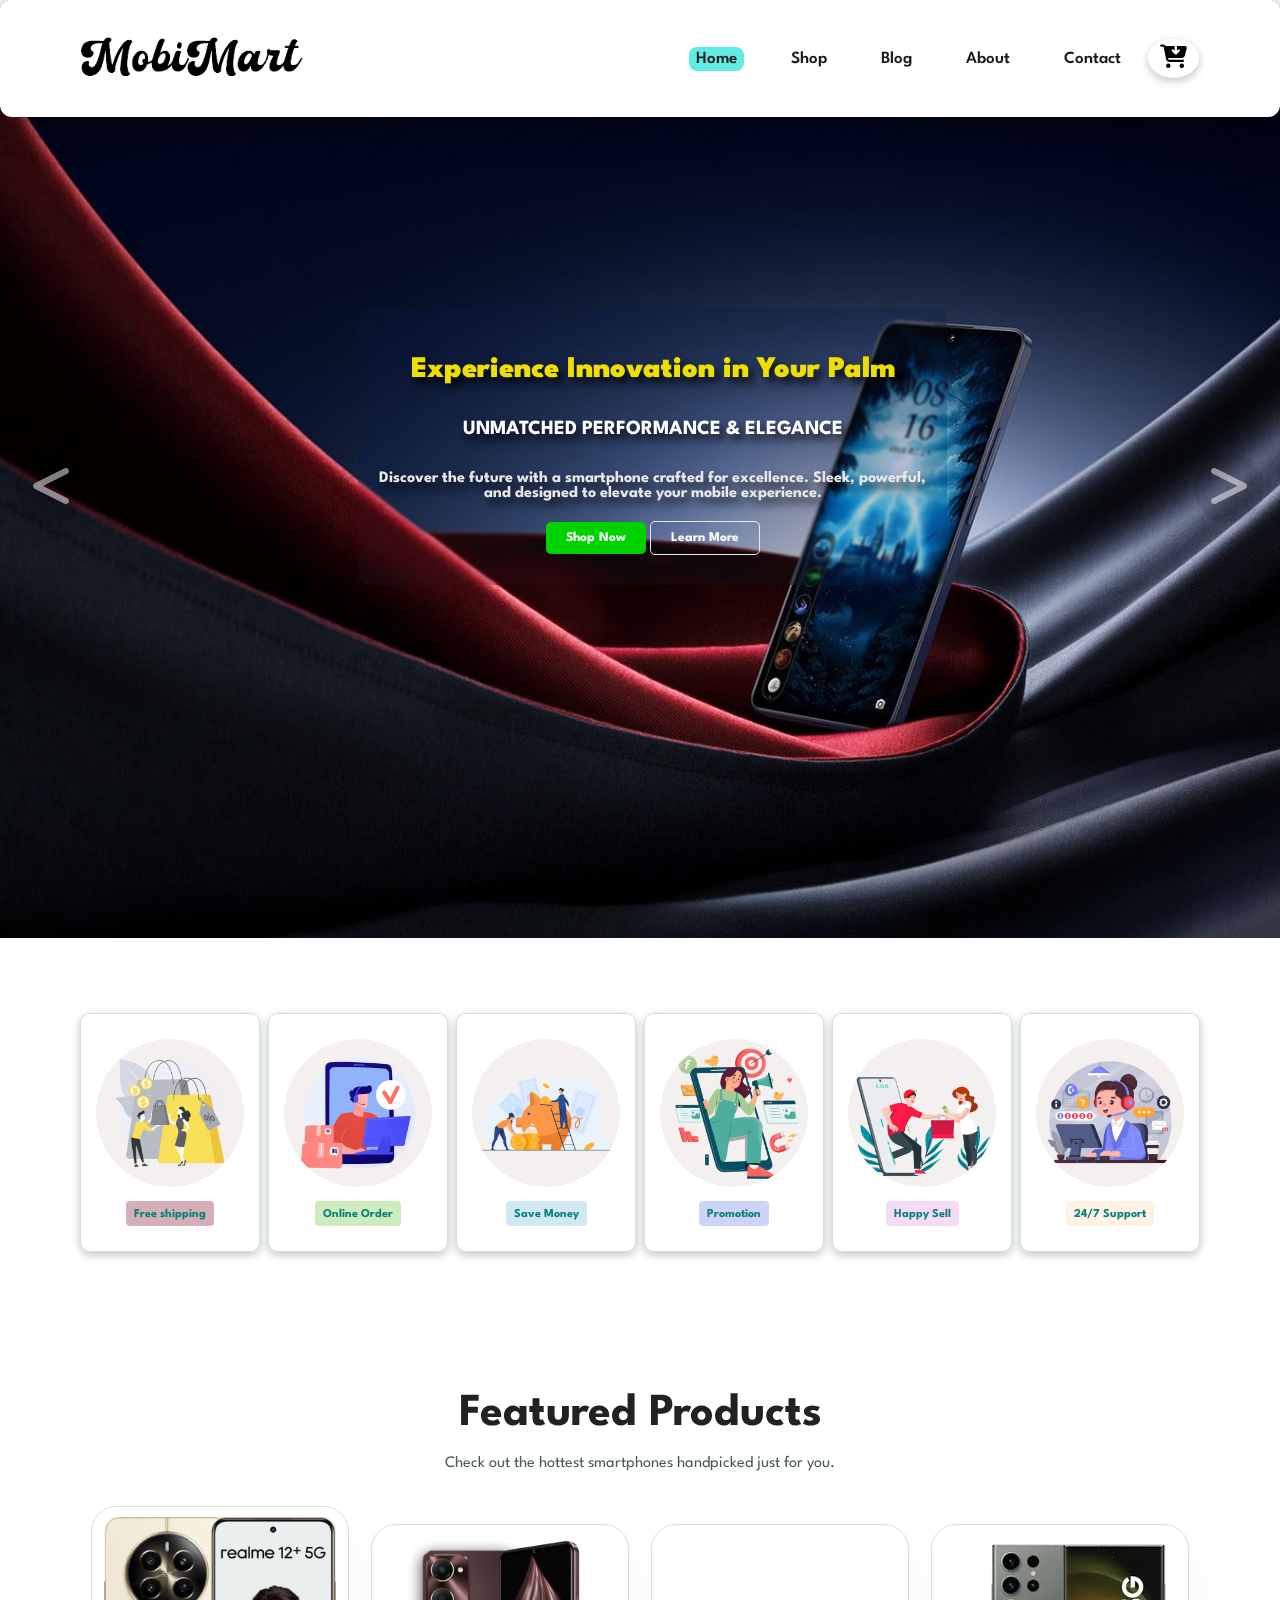
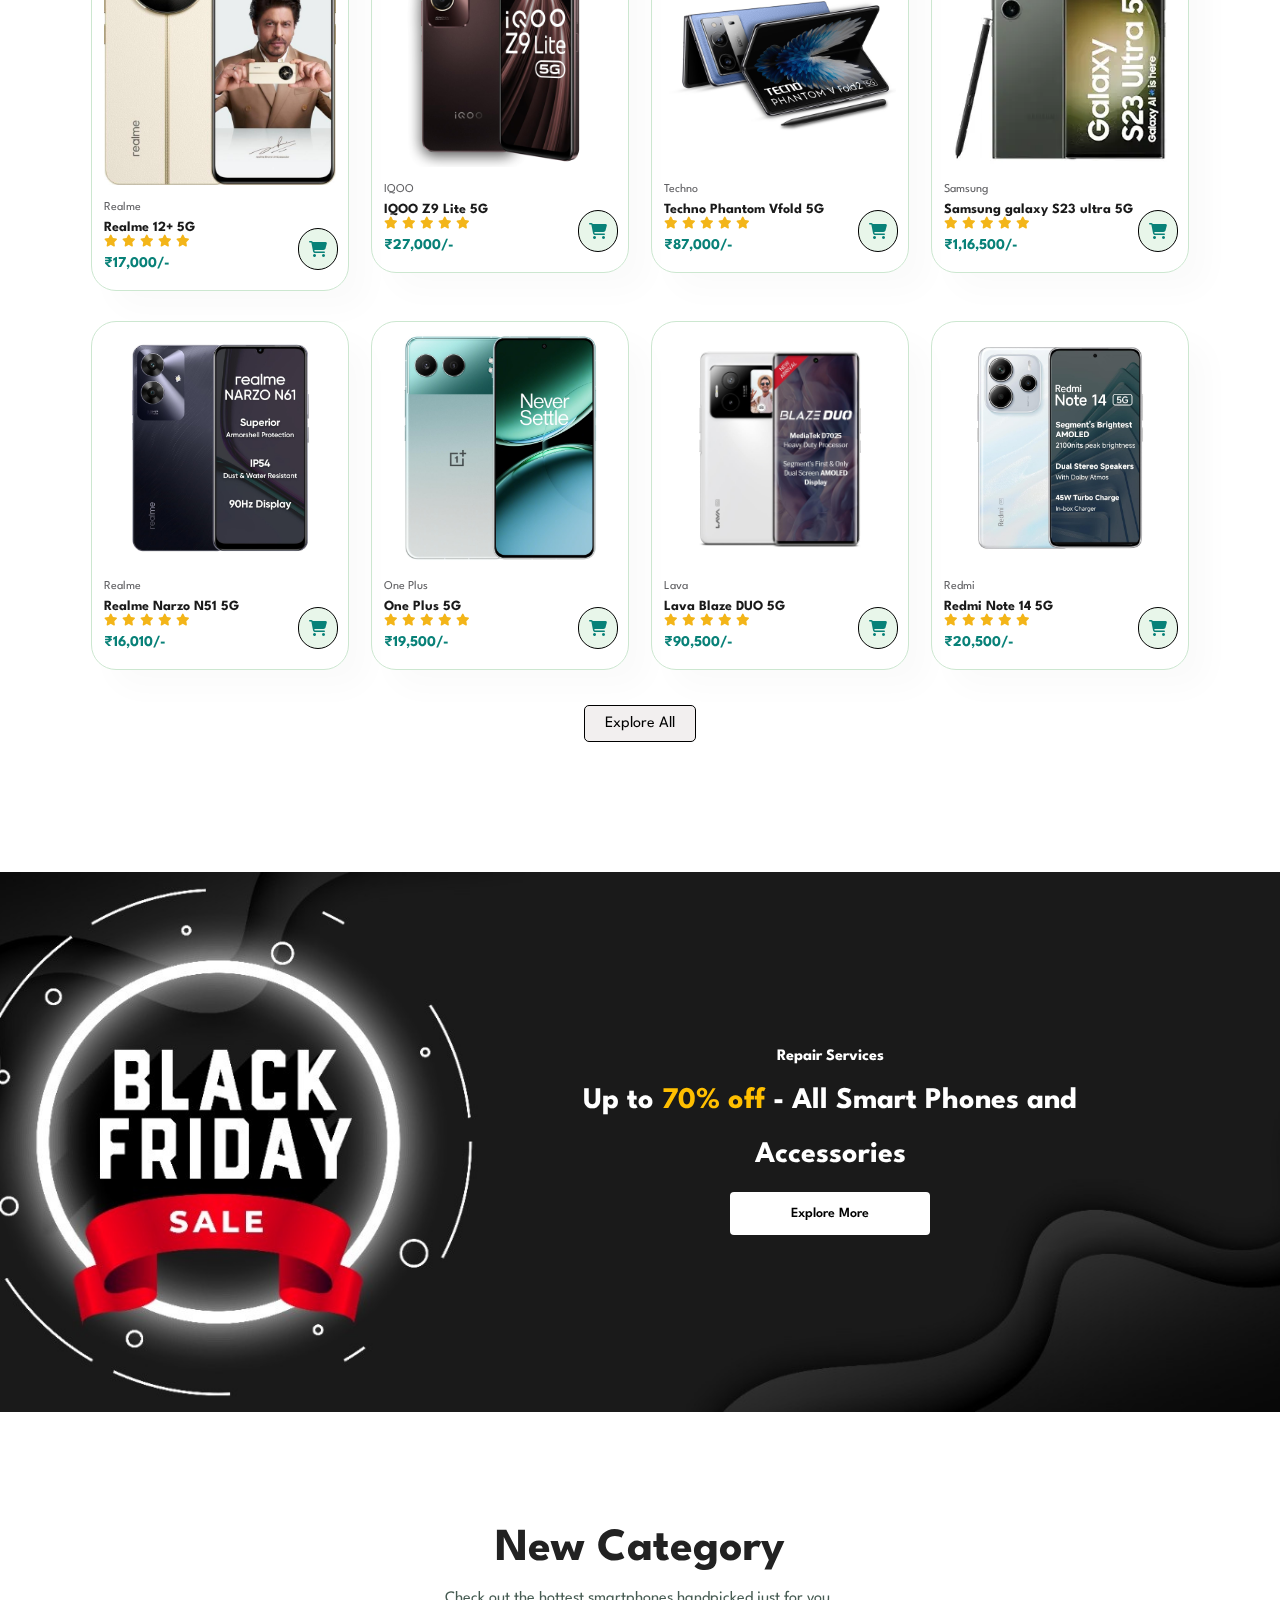
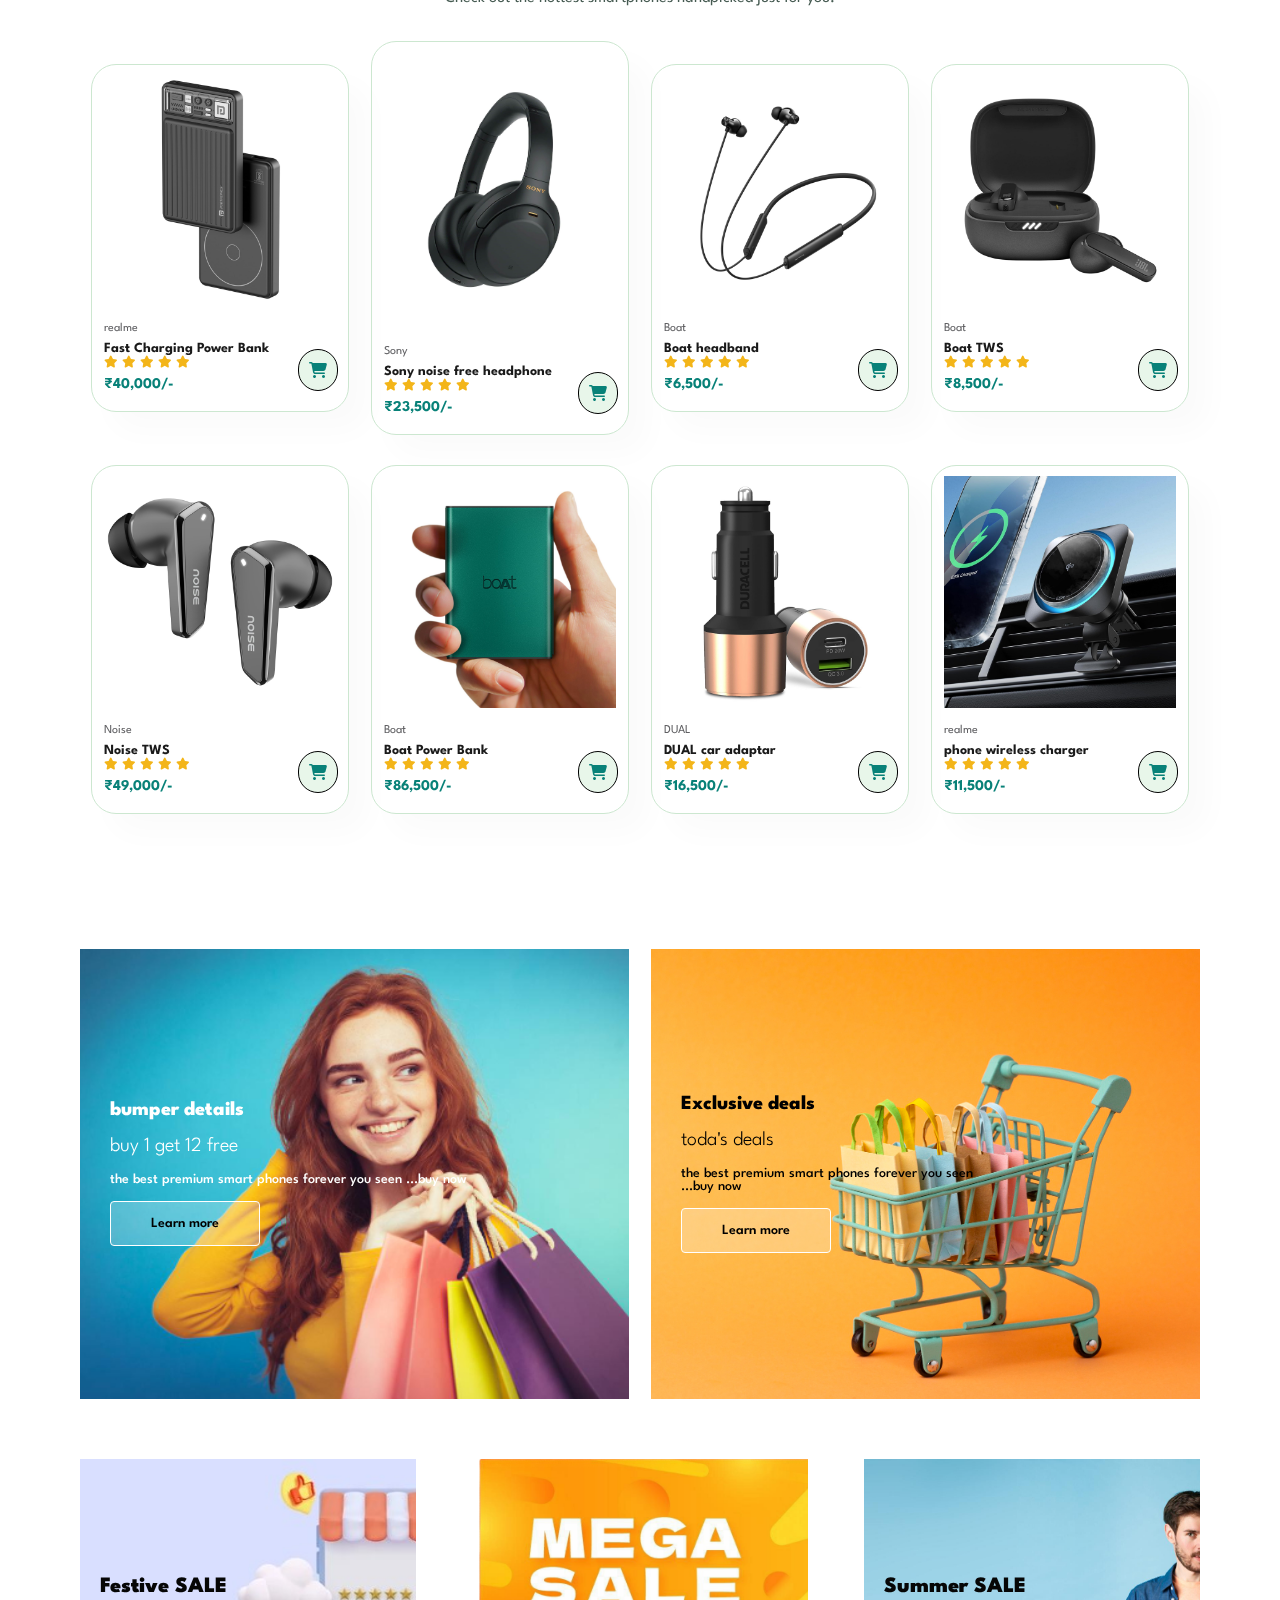
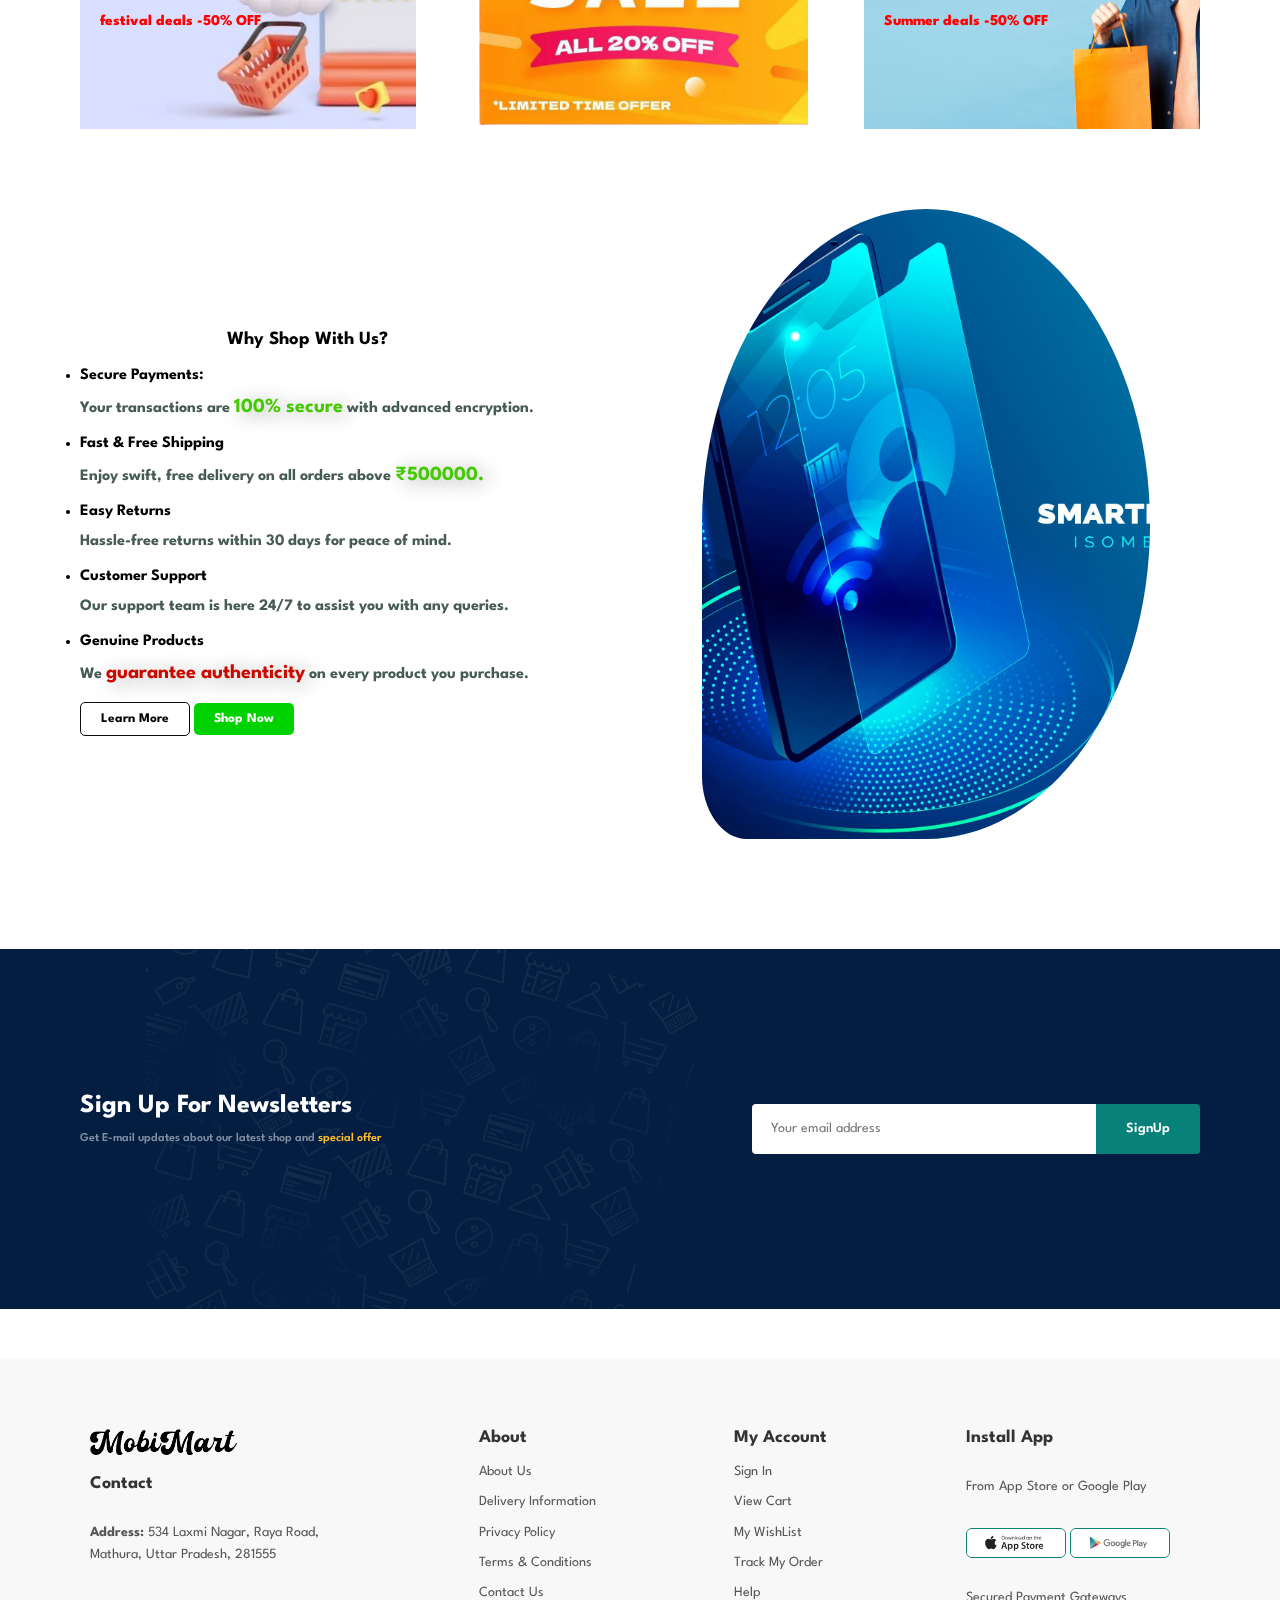
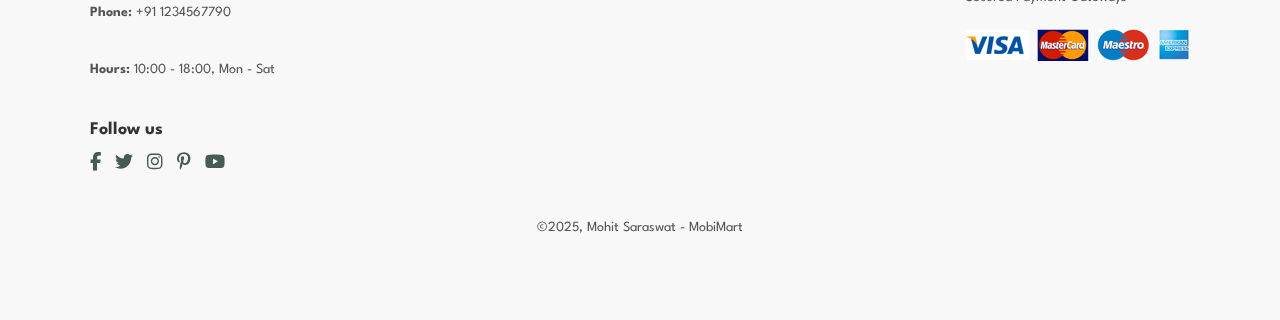
<file: index.html>
<!DOCTYPE html>
<html lang="en">

<head>
    <meta charset="UTF-8">
    <meta http-equiv="X-UA-Compatible" content="IE=edge">
    <meta name="viewport" content="width=device-width, initial-scale=1.0">
    <title>Mobile Ecommerce</title>
    <link rel="stylesheet" href="https://cdnjs.cloudflare.com/ajax/libs/font-awesome/6.7.2/css/all.min.css">
    <link rel="stylesheet" href="style.css">
</head>

<body>
    <!-- .................... nav....................... -->
    <section id="header">
        <a href="/"><img src="/img/logo/logo.png" alt="logo" class="logo"></a>
        <div>
            <ul id="navbar">
                <li><a class="active" href="index.html">Home</a></li>
                <li><a href="shop.html">Shop</a></li>
                <li><a href="blog.html">Blog</a></li>
                <li><a href="about.html">About</a></li>
                <li><a href="contact.html">Contact</a></li>
                <div><a id="nav-cart" href="cart.html"><i class="fa-solid fa-cart-arrow-down fa-xl"></i></a></div>
                <a href="/" id="close"><i class="fa-solid fa-xmark"></i></a>
            </ul>
        </div>
        <div id="mobile">
            <a id="mob-nav-cart" href="cart.html"><i class="fa-solid fa-cart-arrow-down fa-xl"></i></a>
            <i id="bar" class="fas fa-outdent"></i>
        </div>
    </section>

    <!-- --------- hero section ------------ -->
    <section aria-label="Newest Photes">
        <div class="carousel" data-carousel>
            <button class="carousel-button prev" data-carousel-button="prev"><i
                    class="fa-solid fa-less-than"></i></button>
            <button class="carousel-button next" data-carousel-button="next"><i
                    class="fa-solid fa-greater-than"></i></button>

            <div class="carousel-content">
                <h1>Experience Innovation in Your Palm</h1>
                <h2>Unmatched Performance & Elegance</h2>
                <p>Discover the future with a smartphone crafted for excellence. Sleek, powerful, and designed to
                    elevate your mobile experience.</p>
                <div class="btn">
                    <button onclick="window.location.href='shop.html'">Shop Now</button>
                    <button class="btn1">Learn More</button>
                </div>
            </div>
            <ul data-slides>
                <li class="slide" data-active>
                    <img src="/img/banner/1.jpg" alt="home images">
                </li>
                <li class="slide">
                    <img src="/img/banner/2.jpg" alt="home images">
                </li>
                <li class="slide">
                    <img src="/img/banner/3.jpg" alt="home images">

                </li>
                <li class="slide">
                    <img src="/img/banner/4.png" alt="home images">

                </li>

                </li>
                <li class="slide">
                    <img src="/img/banner/5.jpg" alt="home images">

                </li>
            </ul>
        </div>
    </section>



    <!-- --------- feature section ------------ -->
    <section id="feature" class="section-p1">
        <div class="fe-box">
            <img src="/img/features/Free shipping.png" alt="free shipping">
            <h6>Free shipping</h6>
        </div>

        <div class="fe-box">
            <img src="/img/features/order.png" alt="Online order">
            <h6>Online Order</h6>
        </div>

        <div class="fe-box">
            <img src="/img/features/save money.png" alt="save Mmoney">
            <h6>Save Money</h6>
        </div>

        <div class="fe-box">
            <img src="/img/features/promotion.png" alt="promotion">
            <h6>Promotion</h6>
        </div>

        <div class="fe-box">
            <img src="/img/features/sell.png" alt="Happy sell">
            <h6>Happy Sell</h6>
        </div>

        <div class="fe-box">
            <img src="/img/features/support.png" alt="support">
            <h6>24/7 Support</h6>
        </div>
    </section>

    <!-- ------------------featured products----------- -->

    <section id="product1" class="section-p1">
        <h2>Featured Products</h2>
        <p>Check out the hottest smartphones handpicked just for you.</p>
        <div class="pro-container">
            <div class="pro">

                <img src="/img/products/card1/1.jpg" alt="product1">
                <div class="des">
                    <span>Realme</span>
                    <h5>Realme 12+ 5G </h5>
                    <div class="star">
                        <i class="fas fa-star"> </i>
                        <i class="fas fa-star"> </i>
                        <i class="fas fa-star"> </i>
                        <i class="fas fa-star"> </i>
                        <i class="fas fa-star"> </i>
                    </div>
                    <h4>₹17,000/-</h4>
                </div>
                <a href="#"><i class="fa-solid fa-cart-shopping cart"></i></a>
            </div>

            <div class="pro">
                <img src="/img/products/card2/1.jpg" alt="product1">
                <div class="des">
                    <span>IQOO</span>
                    <h5>IQOO Z9 Lite 5G </h5>
                    <div class="star">
                        <i class="fas fa-star"> </i>
                        <i class="fas fa-star"> </i>
                        <i class="fas fa-star"> </i>
                        <i class="fas fa-star"> </i>
                        <i class="fas fa-star"> </i>
                    </div>
                    <h4>₹27,000/-</h4>
                </div>
                <a href="#"><i class="fa-solid fa-cart-shopping cart"></i></a>
            </div>

            <div class="pro">
                <img src="/img/products/card3/1.jpg" alt="product1">
                <div class="des">
                    <span>Techno</span>
                    <h5>Techno Phantom Vfold 5G </h5>
                    <div class="star">
                        <i class="fas fa-star"> </i>
                        <i class="fas fa-star"> </i>
                        <i class="fas fa-star"> </i>
                        <i class="fas fa-star"> </i>
                        <i class="fas fa-star"> </i>
                    </div>
                    <h4>₹87,000/-</h4>
                </div>
                <a href="#"><i class="fa-solid fa-cart-shopping cart"></i></a>
            </div>

            <div class="pro">
                <img src="/img/products/card4/1.webp" alt="product1">
                <div class="des">
                    <span>Samsung</span>
                    <h5>Samsung galaxy S23 ultra 5G </h5>
                    <div class="star">
                        <i class="fas fa-star"> </i>
                        <i class="fas fa-star"> </i>
                        <i class="fas fa-star"> </i>
                        <i class="fas fa-star"> </i>
                        <i class="fas fa-star"> </i>
                    </div>
                    <h4>₹1,16,500/-</h4>
                </div>
                <a href="#"><i class="fa-solid fa-cart-shopping cart"></i></a>
            </div>

            <div class="pro">
                <img src="/img/products/card5/1.jpg" alt="product1">
                <div class="des">
                    <span>Realme</span>
                    <h5>Realme Narzo N51 5G </h5>
                    <div class="star">
                        <i class="fas fa-star"> </i>
                        <i class="fas fa-star"> </i>
                        <i class="fas fa-star"> </i>
                        <i class="fas fa-star"> </i>
                        <i class="fas fa-star"> </i>
                    </div>
                    <h4>₹16,010/-</h4>
                </div>
                <a href="#"><i class="fa-solid fa-cart-shopping cart"></i></a>
            </div>

            <div class="pro">
                <img src="/img/products/card6/1.jpg" alt="product1">
                <div class="des">
                    <span>One Plus</span>
                    <h5>One Plus 5G </h5>
                    <div class="star">
                        <i class="fas fa-star"> </i>
                        <i class="fas fa-star"> </i>
                        <i class="fas fa-star"> </i>
                        <i class="fas fa-star"> </i>
                        <i class="fas fa-star"> </i>
                    </div>
                    <h4>₹19,500/-</h4>
                </div>
                <a href="#"><i class="fa-solid fa-cart-shopping cart"></i></a>
            </div>

            <div class="pro">
                <img src="/img/products/card7/1.jpg" alt="product1">
                <div class="des">
                    <span>Lava</span>
                    <h5>Lava Blaze DUO 5G </h5>
                    <div class="star">
                        <i class="fas fa-star"> </i>
                        <i class="fas fa-star"> </i>
                        <i class="fas fa-star"> </i>
                        <i class="fas fa-star"> </i>
                        <i class="fas fa-star"> </i>
                    </div>
                    <h4>₹90,500/-</h4>
                </div>
                <a href="#"><i class="fa-solid fa-cart-shopping cart"></i></a>
            </div>

            <div class="pro">
                <img src="/img/products/card8/1.jpg" alt="product1">
                <div class="des">
                    <span>Redmi</span>
                    <h5>Redmi Note 14 5G </h5>
                    <div class="star">
                        <i class="fas fa-star"> </i>
                        <i class="fas fa-star"> </i>
                        <i class="fas fa-star"> </i>
                        <i class="fas fa-star"> </i>
                        <i class="fas fa-star"> </i>
                    </div>
                    <h4>₹20,500/-</h4>
                </div>
                <a href="#"><i class="fa-solid fa-cart-shopping cart"></i></a>
            </div>
        </div>
        
        <button onclick="window.location.href='sproduct.html'">Explore All</button>


    </section>


    <section id="banner" class="section-m1">
        <div class="banner-content">
            <h4>Repair Services</h4>
            <h2>Up to <span>70% off</span> - All Smart Phones and Accessories</h2>
            <button class="normal">Explore More</button>
        </div>
    </section>

    <section id="product1" class="section-p1">
        <h2>New Category</h2>
        <p>Check out the hottest smartphones handpicked just for you.</p>
        <div class="pro-container">
            <div class="pro">

                <img src="/img/products/p1/1.jpg" alt="product1">
                <div class="des">
                    <span>realme</span>
                    <h5>Fast Charging Power Bank </h5>
                    <div class="star">
                        <i class="fas fa-star"> </i>
                        <i class="fas fa-star"> </i>
                        <i class="fas fa-star"> </i>
                        <i class="fas fa-star"> </i>
                        <i class="fas fa-star"> </i>
                    </div>
                    <h4>₹40,000/-</h4>
                </div>
                <a href="#"><i class="fa-solid fa-cart-shopping cart"></i></a>
            </div>

            <div class="pro">
                <img src="/img/products/p2/1.jpg" alt="product1">
                <div class="des">
                    <span>Sony</span>
                    <h5>Sony noise free headphone</h5>
                    <div class="star">
                        <i class="fas fa-star"> </i>
                        <i class="fas fa-star"> </i>
                        <i class="fas fa-star"> </i>
                        <i class="fas fa-star"> </i>
                        <i class="fas fa-star"> </i>
                    </div>
                    <h4>₹23,500/-</h4>
                </div>
                <a href="#"><i class="fa-solid fa-cart-shopping cart"></i></a>
            </div>

            <div class="pro">
                <img src="/img/products/p3/1.jpg" alt="product1">
                <div class="des">
                    <span>Boat</span>
                    <h5>Boat headband </h5>
                    <div class="star">
                        <i class="fas fa-star"> </i>
                        <i class="fas fa-star"> </i>
                        <i class="fas fa-star"> </i>
                        <i class="fas fa-star"> </i>
                        <i class="fas fa-star"> </i>
                    </div>
                    <h4>₹6,500/-</h4>
                </div>
                <a href="#"><i class="fa-solid fa-cart-shopping cart"></i></a>
            </div>

            <div class="pro">
                <img src="/img/products/p4/1.jpg" alt="product1">
                <div class="des">
                    <span>Boat</span>
                    <h5>Boat TWS</h5>
                    <div class="star">
                        <i class="fas fa-star"> </i>
                        <i class="fas fa-star"> </i>
                        <i class="fas fa-star"> </i>
                        <i class="fas fa-star"> </i>
                        <i class="fas fa-star"> </i>
                    </div>
                    <h4>₹8,500/-</h4>
                </div>
                <a href="#"><i class="fa-solid fa-cart-shopping cart"></i></a>
            </div>

            <div class="pro">
                <img src="/img/products/p5/1.jpg" alt="product1">
                <div class="des">
                    <span>Noise</span>
                    <h5>Noise TWS</h5>
                    <div class="star">
                        <i class="fas fa-star"> </i>
                        <i class="fas fa-star"> </i>
                        <i class="fas fa-star"> </i>
                        <i class="fas fa-star"> </i>
                        <i class="fas fa-star"> </i>
                    </div>
                    <h4>₹49,000/-</h4>
                </div>
                <a href="#"><i class="fa-solid fa-cart-shopping cart"></i></a>
            </div>

            <div class="pro">
                <img src="/img/products/p6/1.jpg" alt="product1">
                <div class="des">
                    <span>Boat</span>
                    <h5>Boat Power Bank</h5>
                    <div class="star">
                        <i class="fas fa-star"> </i>
                        <i class="fas fa-star"> </i>
                        <i class="fas fa-star"> </i>
                        <i class="fas fa-star"> </i>
                        <i class="fas fa-star"> </i>
                    </div>
                    <h4>₹86,500/-</h4>
                </div>
                <a href="#"><i class="fa-solid fa-cart-shopping cart"></i></a>
            </div>

            <div class="pro">
                <img src="/img/products/p7/1.jpg" alt="product1">
                <div class="des">
                    <span>DUAL</span>
                    <h5> DUAL car adaptar </h5>
                    <div class="star">
                        <i class="fas fa-star"> </i>
                        <i class="fas fa-star"> </i>
                        <i class="fas fa-star"> </i>
                        <i class="fas fa-star"> </i>
                        <i class="fas fa-star"> </i>
                    </div>
                    <h4>₹16,500/-</h4>
                </div>
                <a href="#"><i class="fa-solid fa-cart-shopping cart"></i></a>
            </div>

            <div class="pro">
                <img src="/img/products/p8/1.jpg" alt="product1">
                <div class="des">
                    <span>realme</span>
                    <h5>phone wireless charger </h5>
                    <div class="star">
                        <i class="fas fa-star"> </i>
                        <i class="fas fa-star"> </i>
                        <i class="fas fa-star"> </i>
                        <i class="fas fa-star"> </i>
                        <i class="fas fa-star"> </i>
                    </div>
                    <h4>₹11,500/-</h4>
                </div>
                <a href="#"><i class="fa-solid fa-cart-shopping cart"></i></a>
            </div>

        </div>



    </section>

    <section id="sm-banner" class="section-p1">
        <div class="banner-box">
            <h4>bumper details</h4>
            <h2>buy 1 get 12 free</h2>
            <span>the best premium smart phones forever you seen ...buy now</span>
            <button class="white">Learn more</button>
        </div>
        <div class="banner-box banner-box2">
            <h4>Exclusive deals</h4>
            <h2>toda's deals</h2>
            <span>the best premium smart phones forever you seen ...buy now</span>
            <button class="white">Learn more</button>
        </div>

    </section>


    <section id="banner3">
        <div class="banner-box">
            <h2>Festive SALE</h2>
            <h3>festival deals -50% OFF</h3>
        </div>

        <div class="banner-box banner-box2">
            <!-- <h2>Festive SALE</h2>
            <h3>festival deals -50% OFF</h3> -->
        </div>

        <div class="banner-box banner-box3">
            <h2>Summer SALE</h2>
            <h3>Summer deals -50% OFF</h3>
        </div>


    </section>

    <section id="trust-section" class="section-p1">
        <div class="trust-banner">
            <h3>Why Shop With Us?</h3>
            <ul>
                <li>Secure Payments:</li>
                <p>Your transactions are <span>100% secure</span> with advanced encryption.</p>
                <li>Fast & Free Shipping</li>
                <p>Enjoy swift, free delivery on all orders above <span>₹500000.</span></p>
                <li>Easy Returns</li>
                <p>Hassle-free returns within 30 days for peace of mind.</p>
                <li>Customer Support</li>
                <p>Our support team is here 24/7 to assist you with any queries.</p>
                <li>Genuine Products</li>
                <p>We <span1>guarantee authenticity</span1> on every product you purchase.</p>
            </ul>
            <div class="button1" </div>
                <button class="btn2">Learn More</button>
                <button>Shop Now</button>
            </div>
        </div>
        <div class="trust-tech-img">

        </div>
    </section>


    <section id="newsletter" class="section-p1 section-m1">
        <div class="newstext">
            <h4>Sign Up For Newsletters</h4>
            <p>Get E-mail updates about our latest shop and <span>special offer</span></p>
        </div>
        <div class="form">
            <input type="text" placeholder="Your email address">
            <button class="normal">SignUp</button>
        </div>
    </section>

    <footer class="section-p1">
        <div class="col">
            <img class="logo" src="/img/logo/logo.png" alt="logo">
            <h4>Contact</h4>
            <p><strong>Address:</strong> 534 Laxmi Nagar, Raya Road, Mathura, Uttar Pradesh, 281555</p>
            <p><strong>Phone:</strong> +91 1234567790</p>
            <p><strong>Hours:</strong> 10:00 - 18:00, Mon - Sat</p>
            <div class="follow">
                <h4>Follow us</h4>
                <div class="icon">
                    <i class="fab fa-facebook-f"></i>
                    <i class="fab fa-twitter"></i>
                    <i class="fab fa-instagram"></i>
                    <i class="fab fa-pinterest-p"></i>
                    <i class="fab fa-youtube"></i>
                </div>
            </div>
        </div>
        <div class="col">
            <h4>About</h4>
            <a href="#">About Us</a>
            <a href="#">Delivery Information</a>
            <a href="#">Privacy Policy</a>
            <a href="#">Terms & Conditions</a>
            <a href="#">Contact Us</a>
        </div>

        <div class="col">
            <h4>My Account</h4>
            <a href="#">Sign In</a>
            <a href="#">View Cart</a>
            <a href="#">My WishList</a>
            <a href="#">Track My Order</a>
            <a href="#">Help</a>
        </div>

        <div class="col install">
            <h4>Install App</h4>
            <p>From App Store or Google Play</p>
            <div class="row">
                <img src="img/pay/app.jpg" alt="App Store">
                <img src="img/pay/play.jpg" alt="Google Play">
            </div>
            <p>Secured Payment Gateways</p>
            <img src="img/pay/pay.png" alt="Payment Methods">
        </div>
        <div class="copyright">
            <p>©2025, Mohit Saraswat - MobiMart</p>
        </div>
    </footer>


    <script src="script.js"></script>
</body>

</html>
</file>
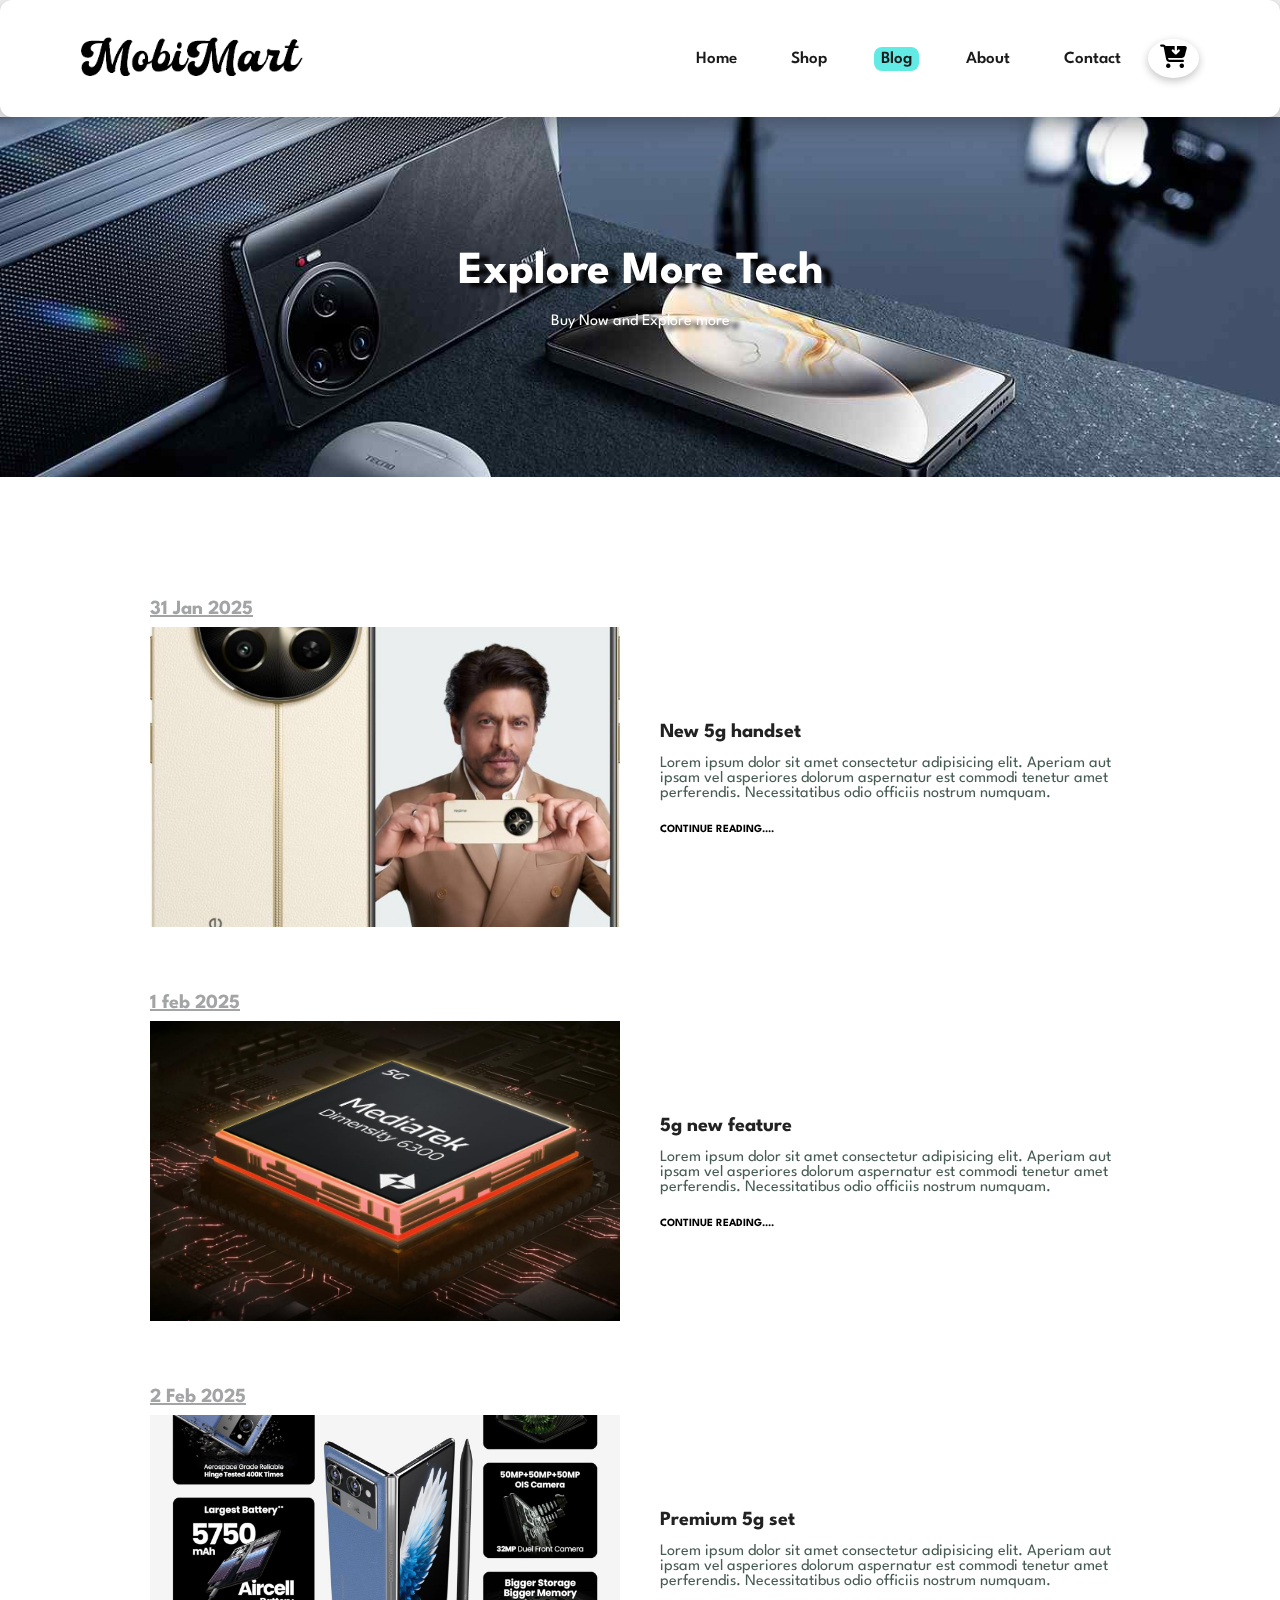
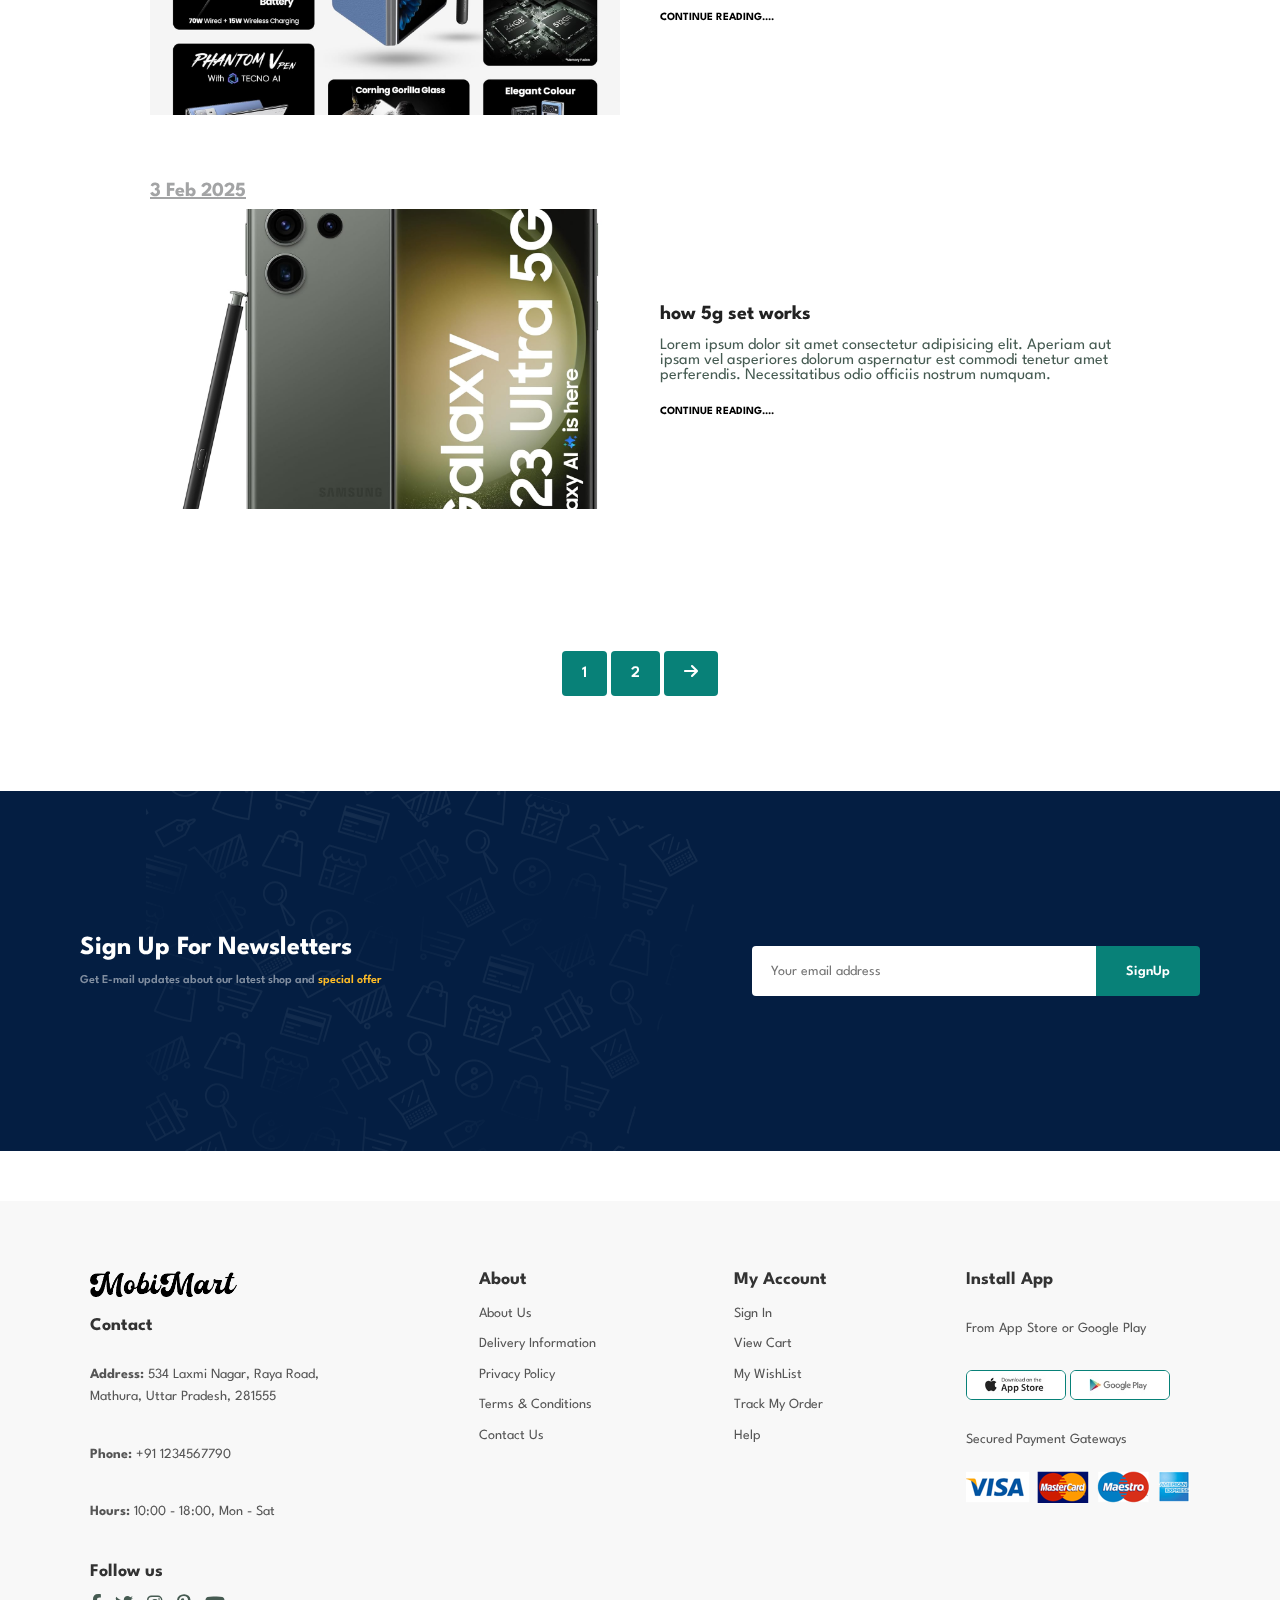
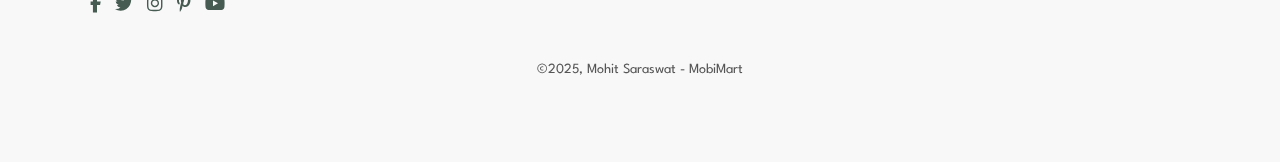
<file: blog.html>
<!DOCTYPE html>
<html lang="en">

<head>
    <meta charset="UTF-8">
    <meta http-equiv="X-UA-Compatible" content="IE=edge">
    <meta name="viewport" content="width=device-width, initial-scale=1.0">
    <title>Mobile Ecommerce</title>
    <link rel="stylesheet" href="https://cdnjs.cloudflare.com/ajax/libs/font-awesome/6.7.2/css/all.min.css">


    <link rel="stylesheet" href="style.css">
</head>

<body>
    <!-- .................... nav....................... -->
    <section id="header">
        <a href="/"><img src="/img/logo/logo.png" alt="logo" class="logo"></a>
        <div>
            <ul id="navbar">
                <li><a href="index.html">Home</a></li>
                <li><a href="shop.html">Shop</a></li>
                <li><a class="active" href="blog.html">Blog</a></li>
                <li><a href="about.html">About</a></li>
                <li><a href="contact.html">Contact</a></li>
                <div><a id="nav-cart" href="cart.html"><i class="fa-solid fa-cart-arrow-down fa-xl"></i></a></div>
                <a href="/" id="close"><i class="fa-solid fa-xmark"></i></a>
            </ul>
        </div>
        <div id="mobile">
            <a id="mob-nav-cart" href="cart.html"><i class="fa-solid fa-cart-arrow-down fa-xl"></i></a>
            <i id="bar" class="fas fa-outdent"></i>
        </div>
    </section>

    <!-- --------- hero section ------------ -->
    <section id="page-header" class="blog-header">
        <h2>Explore More Tech</h2>
        <p>Buy Now and Explore more</p>
    </section>

    <section id="blog">
        <div class="blog-box">
            <div class="blog-img">
                <img src="/img/products/card1/1.jpg">
            </div>
            <div class="blog-details">
                <h4>New 5g handset</h4>
                <p>Lorem ipsum dolor sit amet consectetur adipisicing elit. Aperiam aut ipsam vel asperiores dolorum
                    aspernatur est commodi tenetur amet perferendis. Necessitatibus odio officiis nostrum numquam.</p>
                <a href="#">
                    CONTINUE READING....
                </a>
            </div>
            <h1>31 Jan 2025</h1>
        </div>

        <div class="blog-box">
            <div class="blog-img">
                <img src="/img/products/card2/2.jpg">
            </div>
            <div class="blog-details">
                <h4>5g new feature</h4>
                <p>Lorem ipsum dolor sit amet consectetur adipisicing elit. Aperiam aut ipsam vel asperiores dolorum
                    aspernatur est commodi tenetur amet perferendis. Necessitatibus odio officiis nostrum numquam.</p>
                <a href="#">
                    CONTINUE READING....
                </a>
            </div>
            <h1>1 feb 2025</h1>
        </div>

        <div class="blog-box">
            <div class="blog-img">
                <img src="/img/products/card3/3.jpg">
            </div>
            <div class="blog-details">
                <h4>Premium 5g set</h4>
                <p>Lorem ipsum dolor sit amet consectetur adipisicing elit. Aperiam aut ipsam vel asperiores dolorum
                    aspernatur est commodi tenetur amet perferendis. Necessitatibus odio officiis nostrum numquam.</p>
                <a href="#">
                    CONTINUE READING....
                </a>
            </div>
            <h1>2 Feb 2025</h1>
        </div>

        <div class="blog-box">
            <div class="blog-img">
                <img src="/img/products/card4/1.jpg">
            </div>
            <div class="blog-details">
                <h4>how 5g set works</h4>
                <p>Lorem ipsum dolor sit amet consectetur adipisicing elit. Aperiam aut ipsam vel asperiores dolorum
                    aspernatur est commodi tenetur amet perferendis. Necessitatibus odio officiis nostrum numquam.</p>
                <a href="#">
                    CONTINUE READING....
                </a>
            </div>
            <h1>3 Feb 2025</h1>
        </div>
    </section>

    <section id="pagination" class="section-p1">
        <a href="#">1</a>
        <a href="#">2</a>
        <a href="#"><i class="fa-solid fa-arrow-right"></i></a>
    </section>

    <section id="newsletter" class="section-p1 section-m1">
        <div class="newstext">
            <h4>Sign Up For Newsletters</h4>
            <p>Get E-mail updates about our latest shop and <span>special offer</span></p>
        </div>
        <div class="form">
            <input type="text" placeholder="Your email address">
            <button class="normal">SignUp</button>
        </div>
    </section>

    <footer class="section-p1">
        <div class="col">
            <img class="logo" src="/img/logo/logo.png" alt="logo">
            <h4>Contact</h4>
            <p><strong>Address:</strong> 534 Laxmi Nagar, Raya Road, Mathura, Uttar Pradesh, 281555</p>
            <p><strong>Phone:</strong> +91 1234567790</p>
            <p><strong>Hours:</strong> 10:00 - 18:00, Mon - Sat</p>
            <div class="follow">
                <h4>Follow us</h4>
                <div class="icon">
                    <i class="fab fa-facebook-f"></i>
                    <i class="fab fa-twitter"></i>
                    <i class="fab fa-instagram"></i>
                    <i class="fab fa-pinterest-p"></i>
                    <i class="fab fa-youtube"></i>
                </div>
            </div>
        </div>
        <div class="col">
            <h4>About</h4>
            <a href="#">About Us</a>
            <a href="#">Delivery Information</a>
            <a href="#">Privacy Policy</a>
            <a href="#">Terms & Conditions</a>
            <a href="#">Contact Us</a>
        </div>

        <div class="col">
            <h4>My Account</h4>
            <a href="#">Sign In</a>
            <a href="#">View Cart</a>
            <a href="#">My WishList</a>
            <a href="#">Track My Order</a>
            <a href="#">Help</a>
        </div>

        <div class="col install">
            <h4>Install App</h4>
            <p>From App Store or Google Play</p>
            <div class="row">
                <img src="img/pay/app.jpg" alt="App Store">
                <img src="img/pay/play.jpg" alt="Google Play">
            </div>
            <p>Secured Payment Gateways</p>
            <img src="img/pay/pay.png" alt="Payment Methods">
        </div>
        <div class="copyright">
            <p>©2025, Mohit Saraswat - MobiMart</p>
        </div>
    </footer>
    <script src="script.js"></script>
</body>

</html>
</file>
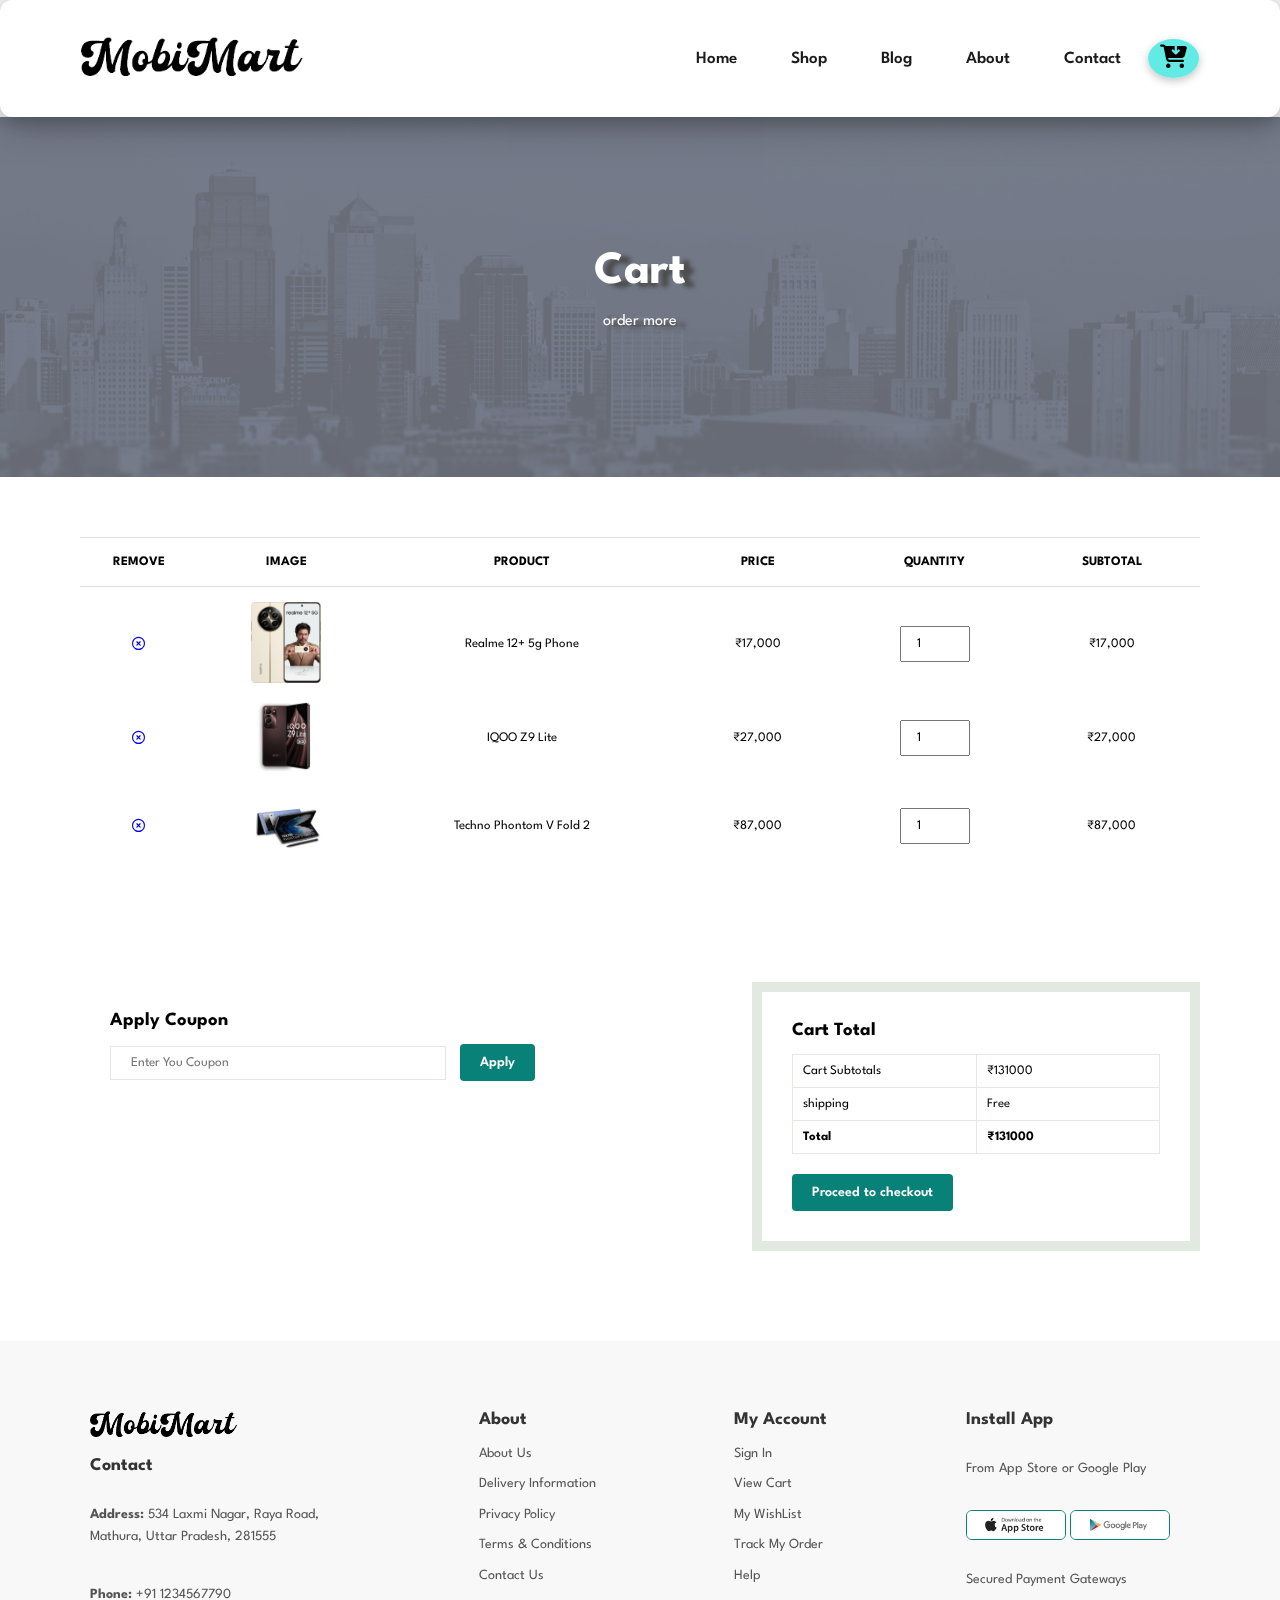
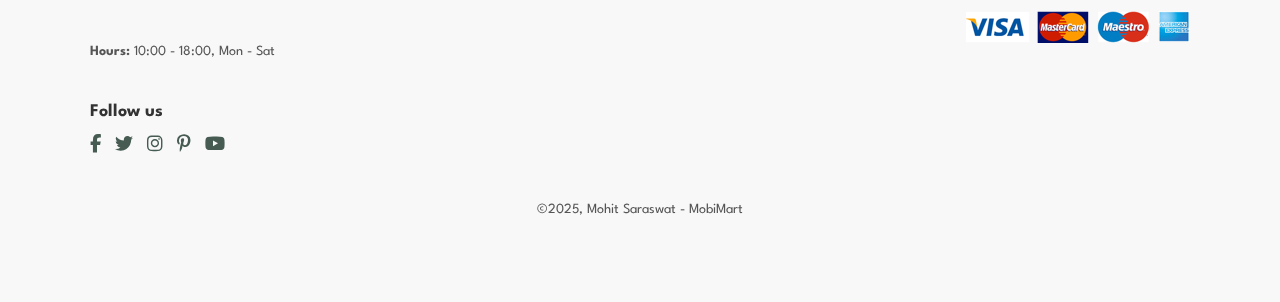
<file: cart.html>
<!DOCTYPE html>
<html lang="en">

<head>
    <meta charset="UTF-8">
    <meta http-equiv="X-UA-Compatible" content="IE=edge">
    <meta name="viewport" content="width=device-width, initial-scale=1.0">
    <title>Mobile Ecommerce</title>
    <link rel="stylesheet" href="https://cdnjs.cloudflare.com/ajax/libs/font-awesome/6.7.2/css/all.min.css">


    <link rel="stylesheet" href="style.css">
</head>

<body>
    <!-- .................... nav....................... -->
    <section id="header">
        <a href="/"><img src="/img/logo/logo.png" alt="logo" class="logo"></a>
        <div>
            <ul id="navbar">
                <li><a href="index.html">Home</a></li>
                <li><a href="shop.html">Shop</a></li>
                <li><a href="blog.html">Blog</a></li>
                <li><a href="about.html">About</a></li>
                <li><a href="contact.html">Contact</a></li>
                <div><a class="active" id="nav-cart" href="cart.html"><i
                            class="fa-solid fa-cart-arrow-down fa-xl"></i></a></div>
                <a href="/" id="close"><i class="fa-solid fa-xmark"></i></a>
            </ul>
        </div>
        <div id="mobile">
            <a id="mob-nav-cart" href="cart.html"><i class="fa-solid fa-cart-arrow-down fa-xl"></i></a>
            <i id="bar" class="fas fa-outdent"></i>
        </div>
    </section>

    <!-- --------- hero section ------------ -->
    <section id="page-header" class="about-header">
        <h2> Cart</h2>
        <p>order more</p>
    </section>

    <section id="cart" class="section-p1">
        <table width="100%">
            <thead>
                <tr>
                    <td>Remove</td>
                    <td>Image</td>
                    <td>Product</td>
                    <td>Price</td>
                    <td>Quantity</td>
                    <td>Subtotal</td>
                </tr>
            </thead>
            <tbody>

                <tr>
                    <td><a href="#"><i class="far fa-times-circle"></i></a></td>
                    <td><img src="/img/products/card1/1.jpg"></td>
                    <td>Realme 12+ 5g Phone</td>
                    <td>₹17,000</td>
                    <td><input type="number" value="1"></td>
                    <td>₹17,000</td>
                </tr>

                <tr>
                    <td><a href="#"><i class="far fa-times-circle"></i></a></td>
                    <td><img src="/img/products/card2/1.jpg"></td>
                    <td>IQOO Z9 Lite</td>
                    <td>₹27,000</td>
                    <td><input type="number" value="1"></td>
                    <td>₹27,000</td>
                </tr>
                <tr>
                    <td><a href="#"><i class="far fa-times-circle"></i></a></td>
                    <td><img src="/img/products/card3/1.jpg"></td>
                    <td>Techno Phontom V Fold 2</td>
                    <td>₹87,000</td>
                    <td><input type="number" value="1"></td>
                    <td>₹87,000</td>
                </tr>
            </tbody>
        </table>
    </section>

    <section id="cart-add" class="section-p1">
        <div id="coupon">
            <h3>Apply Coupon</h3>
            <div>
                <input type="text" placeholder="Enter You Coupon">
                <button class="normal">Apply</button>
            </div>
        </div>

        <div id="subtotal">
            <h3>Cart Total</h3>
            <table>
                <tr>
                    <td>Cart Subtotals</td>
                    <td>₹131000</td>
                </tr>
                <tr>
                    <td>shipping</td>
                    <td>Free</td>
                </tr>
                <tr>
                    <td><strong>Total</strong></td>
                    <td><strong>₹131000</strong></td>
                </tr>
            </table>
            <button class="normal">Proceed to checkout</button>
        </div>
    </section>
    <footer class="section-p1">
        <div class="col">
            <img class="logo" src="/img/logo/logo.png" alt="logo">
            <h4>Contact</h4>
            <p><strong>Address:</strong> 534 Laxmi Nagar, Raya Road, Mathura, Uttar Pradesh, 281555</p>
            <p><strong>Phone:</strong> +91 1234567790</p>
            <p><strong>Hours:</strong> 10:00 - 18:00, Mon - Sat</p>
            <div class="follow">
                <h4>Follow us</h4>
                <div class="icon">
                    <i class="fab fa-facebook-f"></i>
                    <i class="fab fa-twitter"></i>
                    <i class="fab fa-instagram"></i>
                    <i class="fab fa-pinterest-p"></i>
                    <i class="fab fa-youtube"></i>
                </div>
            </div>
        </div>
        <div class="col">
            <h4>About</h4>
            <a href="#">About Us</a>
            <a href="#">Delivery Information</a>
            <a href="#">Privacy Policy</a>
            <a href="#">Terms & Conditions</a>
            <a href="#">Contact Us</a>
        </div>

        <div class="col">
            <h4>My Account</h4>
            <a href="#">Sign In</a>
            <a href="#">View Cart</a>
            <a href="#">My WishList</a>
            <a href="#">Track My Order</a>
            <a href="#">Help</a>
        </div>

        <div class="col install">
            <h4>Install App</h4>
            <p>From App Store or Google Play</p>
            <div class="row">
                <img src="img/pay/app.jpg" alt="App Store">
                <img src="img/pay/play.jpg" alt="Google Play">
            </div>
            <p>Secured Payment Gateways</p>
            <img src="img/pay/pay.png" alt="Payment Methods">
        </div>
        <div class="copyright">
            <p>©2025, Mohit Saraswat - MobiMart</p>
        </div>
    </footer>
    <script src="script.js"></script>
</body>

</html>
</file>
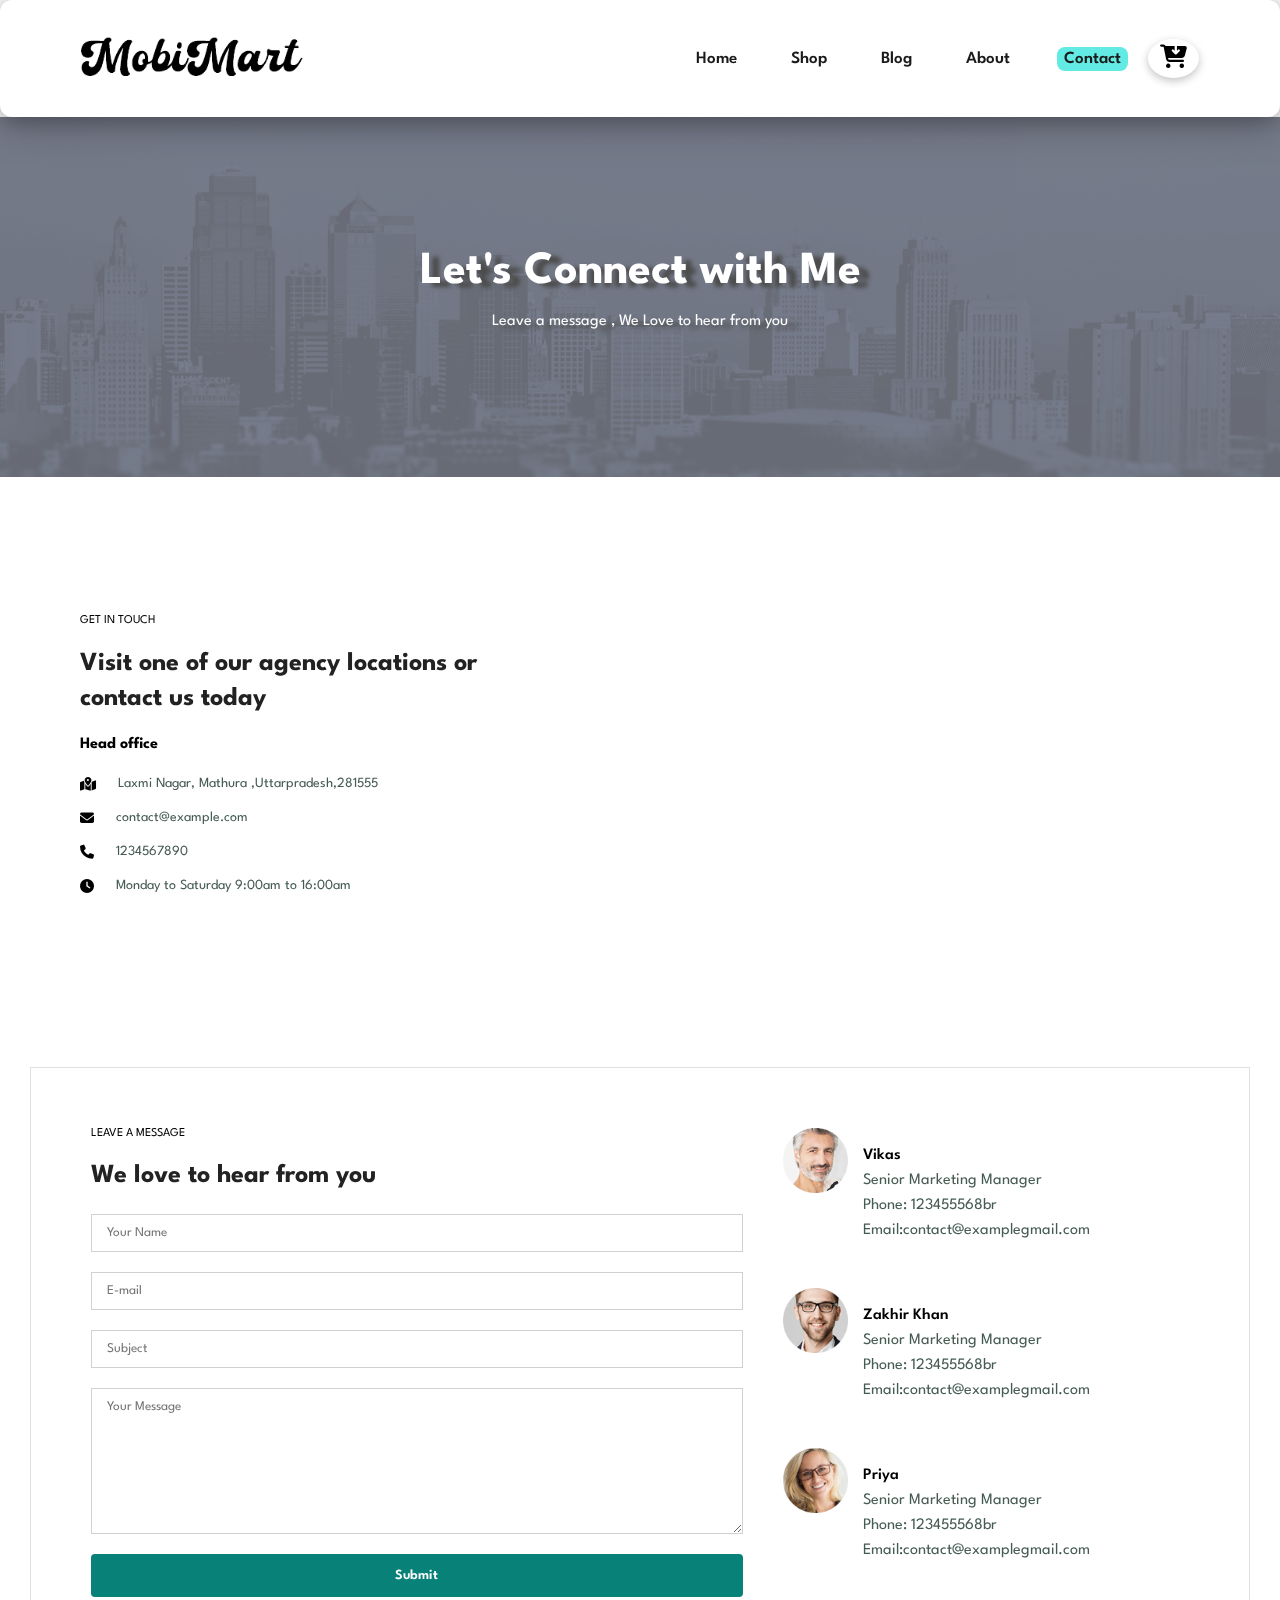
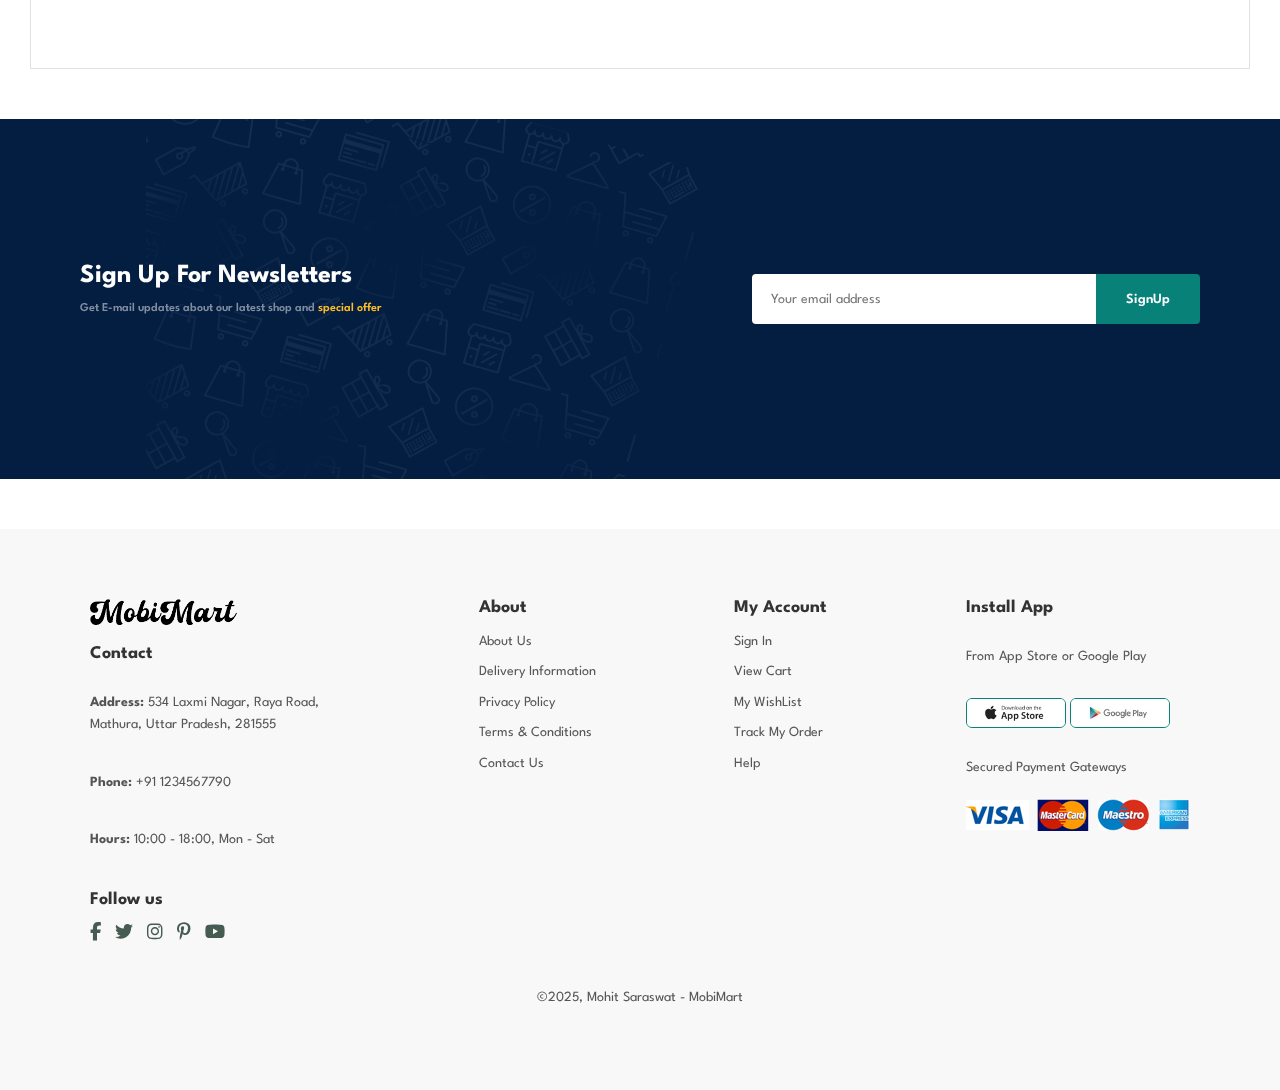
<file: contact.html>
<!DOCTYPE html>
<html lang="en">

<head>
    <meta charset="UTF-8">
    <meta http-equiv="X-UA-Compatible" content="IE=edge">
    <meta name="viewport" content="width=device-width, initial-scale=1.0">
    <title>Mobile Ecommerce</title>
    <link rel="stylesheet" href="https://cdnjs.cloudflare.com/ajax/libs/font-awesome/6.7.2/css/all.min.css">


    <link rel="stylesheet" href="style.css">
</head>

<body>
    <!-- .................... nav....................... -->
    <section id="header">
        <a href="/"><img src="/img/logo/logo.png" alt="logo" class="logo"></a>
        <div>
            <ul id="navbar">
                <li><a href="index.html">Home</a></li>
                <li><a href="shop.html">Shop</a></li>
                <li><a href="blog.html">Blog</a></li>
                <li><a href="about.html">About</a></li>
                <li><a class="active" href="contact.html">Contact</a></li>
                <div><a id="nav-cart" href="cart.html"><i class="fa-solid fa-cart-arrow-down fa-xl"></i></a></div>
                <a href="/" id="close"><i class="fa-solid fa-xmark"></i></a>
            </ul>
        </div>
        <div id="mobile">
            <a id="mob-nav-cart" href="cart.html"><i class="fa-solid fa-cart-arrow-down fa-xl"></i></a>
            <i id="bar" class="fas fa-outdent"></i>
        </div>
    </section>

    <!-- --------- hero section ------------ -->
    <section id="page-header" class="about-header">
        <h2> Let's Connect with Me</h2>
        <p>Leave a message , We Love to hear from you</p>
    </section>

    <section id="contact-details" class="section-p1">
        <div class="details">
            <span>GET IN TOUCH </span>
            <h2>Visit one of our agency locations or contact us today</h2>
            <h3>Head office</h3>
            <div>
                <li><i class="fa-solid fa-map-location-dot"></i>
                    <p>Laxmi Nagar, Mathura ,Uttarpradesh,281555</p>

                </li>
                <li><i class="fa-solid fa-envelope"></i>
                    <p>contact@example.com</p>

                </li>
                <li><i class="fa-solid fa-phone"></i>
                    <p>1234567890</p>

                </li>
                <li><i class="fa-solid fa-clock"></i>
                    <p>Monday to Saturday 9:00am to 16:00am</p>

                </li>
            </div>

        </div>
        <div class="map">
            <iframe src="https://www.google.com/maps/embed?pb=!1m18!1m12!1m3!1d113274.76704692222!2d77.60158086867065!3d27.474349994701218!2m3!1f0!2f0!3f0!3m2!1i1024!2i768!4f13.1!3m3!1m2!1s0x397371163d4d5205%3A0x4273a09defe10ea5!2sMathura%2C%20Uttar%20Pradesh!5e0!3m2!1sen!2sin!4v1738513774646!5m2!1sen!2sin" width="600" height="450" style="border:0;" allowfullscreen="" loading="lazy" referrerpolicy="no-referrer-when-downgrade"></iframe>
        </div>
    </section>

    <section id="form-details">
        <form action="">
            <span>LEAVE A MESSAGE</span>
        <h2>We love to hear from you </h2>
        <input type="text" placeholder="Your Name">
        <input type="text" placeholder="E-mail">
        <input type="text" placeholder="Subject">
        <textarea name="" id="" cols="30" rows="10" placeholder="Your Message"></textarea>
        <button class="normal">Submit</button>
        </form>
<div class="people">
    <div>
        <img src="/img/people/1.png" >
        <p><span>Vikas</span> Senior Marketing Manager <br>Phone: 123455568br
        Email:contact@examplegmail.com</p>
    </div>
    <div>
        <img src="/img/people/2.png" >
        <p><span>Zakhir Khan</span> Senior Marketing Manager <br>Phone: 123455568br
        Email:contact@examplegmail.com</p>
    </div>
    <div>
        <img src="/img/people/3.png" >
        <p><span>Priya</span> Senior Marketing Manager <br>Phone: 123455568br
        Email:contact@examplegmail.com</p>
    </div>
</div>

    </section>

    <section id="newsletter" class="section-p1 section-m1">
        <div class="newstext">
            <h4>Sign Up For Newsletters</h4>
            <p>Get E-mail updates about our latest shop and <span>special offer</span></p>
        </div>
        <div class="form">
            <input type="text" placeholder="Your email address">
            <button class="normal">SignUp</button>
        </div>
    </section>


    <footer class="section-p1">
        <div class="col">
            <img class="logo" src="/img/logo/logo.png" alt="logo">
            <h4>Contact</h4>
            <p><strong>Address:</strong> 534 Laxmi Nagar, Raya Road, Mathura, Uttar Pradesh, 281555</p>
            <p><strong>Phone:</strong> +91 1234567790</p>
            <p><strong>Hours:</strong> 10:00 - 18:00, Mon - Sat</p>
            <div class="follow">
                <h4>Follow us</h4>
                <div class="icon">
                    <i class="fab fa-facebook-f"></i>
                    <i class="fab fa-twitter"></i>
                    <i class="fab fa-instagram"></i>
                    <i class="fab fa-pinterest-p"></i>
                    <i class="fab fa-youtube"></i>
                </div>
            </div>
        </div>
        <div class="col">
            <h4>About</h4>
            <a href="#">About Us</a>
            <a href="#">Delivery Information</a>
            <a href="#">Privacy Policy</a>
            <a href="#">Terms & Conditions</a>
            <a href="#">Contact Us</a>
        </div>

        <div class="col">
            <h4>My Account</h4>
            <a href="#">Sign In</a>
            <a href="#">View Cart</a>
            <a href="#">My WishList</a>
            <a href="#">Track My Order</a>
            <a href="#">Help</a>
        </div>

        <div class="col install">
            <h4>Install App</h4>
            <p>From App Store or Google Play</p>
            <div class="row">
                <img src="img/pay/app.jpg" alt="App Store">
                <img src="img/pay/play.jpg" alt="Google Play">
            </div>
            <p>Secured Payment Gateways</p>
            <img src="img/pay/pay.png" alt="Payment Methods">
        </div>
        <div class="copyright">
            <p>©2025, Mohit Saraswat - MobiMart</p>
        </div>
    </footer>
    <script src="script.js"></script>
</body>

</html>
</file>
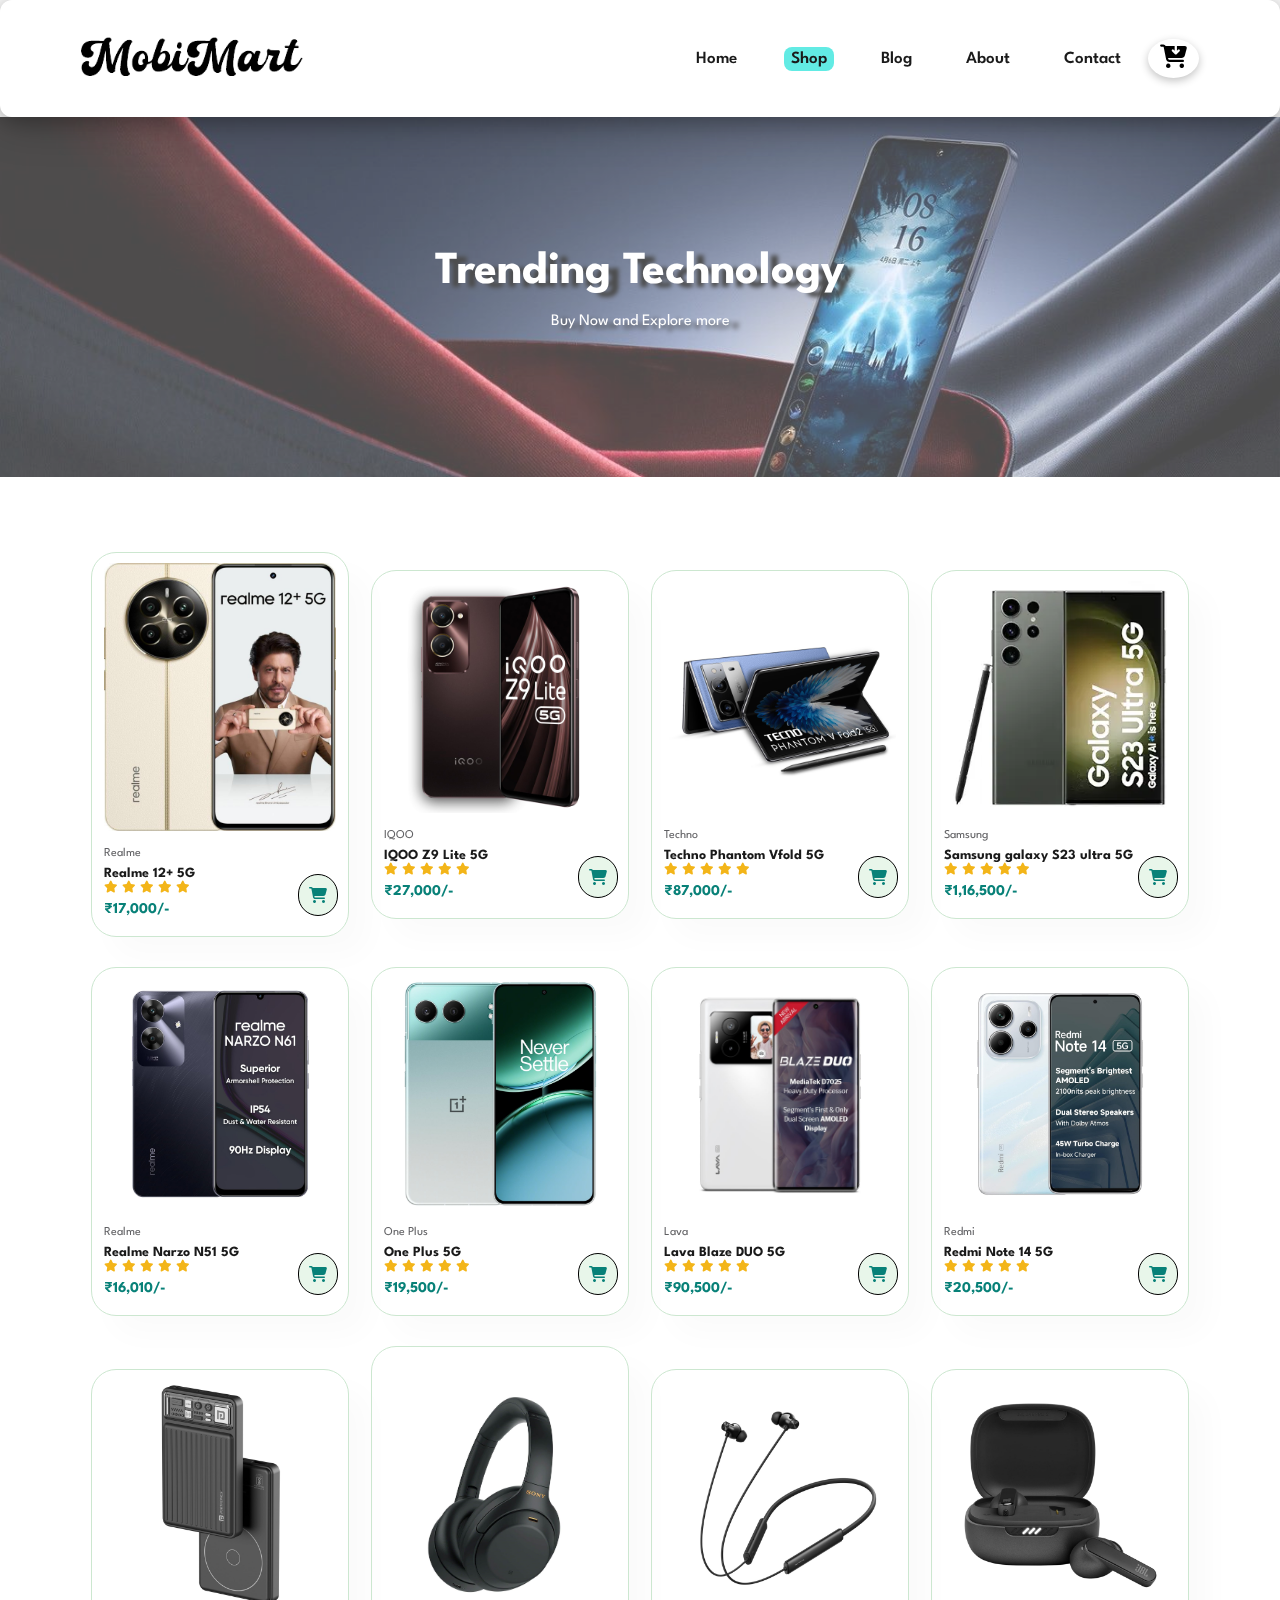
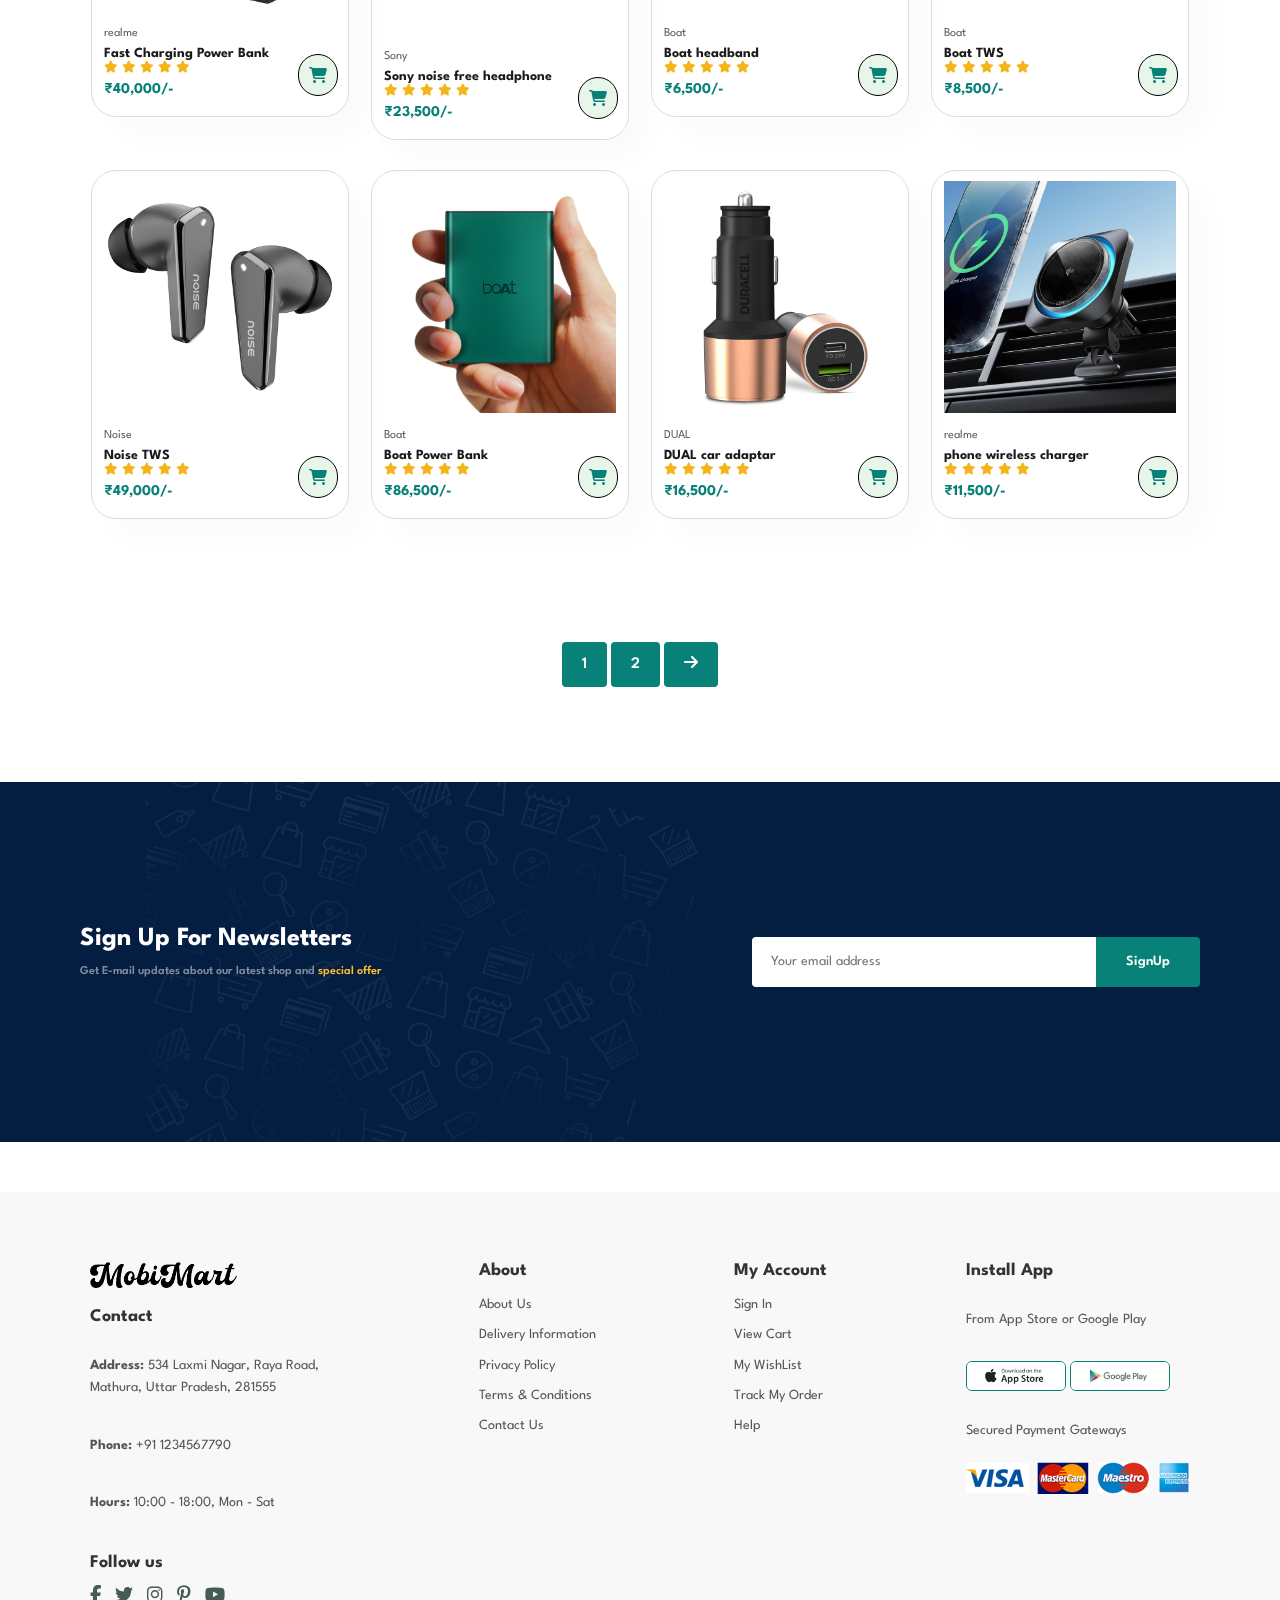
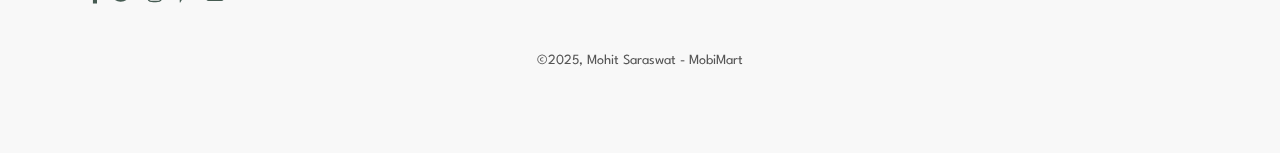
<file: shop.html>
<!DOCTYPE html>
<html lang="en">

<head>
    <meta charset="UTF-8">
    <meta http-equiv="X-UA-Compatible" content="IE=edge">
    <meta name="viewport" content="width=device-width, initial-scale=1.0">
    <title>Mobile Ecommerce</title>
    <link rel="stylesheet" href="https://cdnjs.cloudflare.com/ajax/libs/font-awesome/6.7.2/css/all.min.css">


    <link rel="stylesheet" href="style.css">
</head>

<body>
    <!-- .................... nav....................... -->
    <section id="header">
        <a href="/"><img src="/img/logo/logo.png" alt="logo" class="logo"></a>
        <div>
            <ul id="navbar">
                <li><a href="index.html">Home</a></li>
                <li><a class="active" href="shop.html">Shop</a></li>
                <li><a href="blog.html">Blog</a></li>
                <li><a href="about.html">About</a></li>
                <li><a href="contact.html">Contact</a></li>
                <div><a id="nav-cart" href="cart.html"><i class="fa-solid fa-cart-arrow-down fa-xl"></i></a></div>
                <a href="/" id="close"><i class="fa-solid fa-xmark"></i></a>
            </ul>
        </div>
        <div id="mobile">
            <a id="mob-nav-cart" href="cart.html"><i class="fa-solid fa-cart-arrow-down fa-xl"></i></a>
            <i id="bar" class="fas fa-outdent"></i>
        </div>
    </section>

    <!-- --------- hero section ------------ -->
    <section id="page-header">
        <h2>Trending Technology</h2>
        <p>Buy Now and Explore more</p>
    </section>

    <!-- ------------------featured products----------- -->

    <section id="product1" class="section-p1">
    
        <div class="pro-container">
            
            <div class="pro" onclick="window.location.href='sproduct.html'">
                <img src="/img/products/card1/1.jpg" alt="product1">
                <div class="des">
                    <span>Realme</span>
                    <h5>Realme 12+ 5G </h5>
                    <div class="star">
                        <i class="fas fa-star"> </i>
                        <i class="fas fa-star"> </i>
                        <i class="fas fa-star"> </i>
                        <i class="fas fa-star"> </i>
                        <i class="fas fa-star"> </i>
                    </div>
                    <h4>₹17,000/-</h4>
                </div>
                <a href="#"><i class="fa-solid fa-cart-shopping cart"></i></a>
            </div>

            <div class="pro">
                <img src="/img/products/card2/1.jpg" alt="product1">
                <div class="des">
                    <span>IQOO</span>
                    <h5>IQOO Z9 Lite 5G </h5>
                    <div class="star">
                        <i class="fas fa-star"> </i>
                        <i class="fas fa-star"> </i>
                        <i class="fas fa-star"> </i>
                        <i class="fas fa-star"> </i>
                        <i class="fas fa-star"> </i>
                    </div>
                    <h4>₹27,000/-</h4>
                </div>
                <a href="#"><i class="fa-solid fa-cart-shopping cart"></i></a>
            </div>

            <div class="pro">
                <img src="/img/products/card3/1.jpg" alt="product1">
                <div class="des">
                    <span>Techno</span>
                    <h5>Techno Phantom Vfold 5G </h5>
                    <div class="star">
                        <i class="fas fa-star"> </i>
                        <i class="fas fa-star"> </i>
                        <i class="fas fa-star"> </i>
                        <i class="fas fa-star"> </i>
                        <i class="fas fa-star"> </i>
                    </div>
                    <h4>₹87,000/-</h4>
                </div>
                <a href="#"><i class="fa-solid fa-cart-shopping cart"></i></a>
            </div>

            <div class="pro">
                <img src="/img/products/card4/1.webp" alt="product1">
                <div class="des">
                    <span>Samsung</span>
                    <h5>Samsung galaxy S23 ultra 5G </h5>
                    <div class="star">
                        <i class="fas fa-star"> </i>
                        <i class="fas fa-star"> </i>
                        <i class="fas fa-star"> </i>
                        <i class="fas fa-star"> </i>
                        <i class="fas fa-star"> </i>
                    </div>
                    <h4>₹1,16,500/-</h4>
                </div>
                <a href="#"><i class="fa-solid fa-cart-shopping cart"></i></a>
            </div>

            <div class="pro">
                <img src="/img/products/card5/1.jpg" alt="product1">
                <div class="des">
                    <span>Realme</span>
                    <h5>Realme Narzo N51 5G </h5>
                    <div class="star">
                        <i class="fas fa-star"> </i>
                        <i class="fas fa-star"> </i>
                        <i class="fas fa-star"> </i>
                        <i class="fas fa-star"> </i>
                        <i class="fas fa-star"> </i>
                    </div>
                    <h4>₹16,010/-</h4>
                </div>
                <a href="#"><i class="fa-solid fa-cart-shopping cart"></i></a>
            </div>

            <div class="pro">
                <img src="/img/products/card6/1.jpg" alt="product1">
                <div class="des">
                    <span>One Plus</span>
                    <h5>One Plus 5G </h5>
                    <div class="star">
                        <i class="fas fa-star"> </i>
                        <i class="fas fa-star"> </i>
                        <i class="fas fa-star"> </i>
                        <i class="fas fa-star"> </i>
                        <i class="fas fa-star"> </i>
                    </div>
                    <h4>₹19,500/-</h4>
                </div>
                <a href="#"><i class="fa-solid fa-cart-shopping cart"></i></a>
            </div>

            <div class="pro">
                <img src="/img/products/card7/1.jpg" alt="product1">
                <div class="des">
                    <span>Lava</span>
                    <h5>Lava Blaze DUO 5G </h5>
                    <div class="star">
                        <i class="fas fa-star"> </i>
                        <i class="fas fa-star"> </i>
                        <i class="fas fa-star"> </i>
                        <i class="fas fa-star"> </i>
                        <i class="fas fa-star"> </i>
                    </div>
                    <h4>₹90,500/-</h4>
                </div>
                <a href="#"><i class="fa-solid fa-cart-shopping cart"></i></a>
            </div>

            <div class="pro">
                <img src="/img/products/card8/1.jpg" alt="product1">
                <div class="des">
                    <span>Redmi</span>
                    <h5>Redmi Note 14 5G </h5>
                    <div class="star">
                        <i class="fas fa-star"> </i>
                        <i class="fas fa-star"> </i>
                        <i class="fas fa-star"> </i>
                        <i class="fas fa-star"> </i>
                        <i class="fas fa-star"> </i>
                    </div>
                    <h4>₹20,500/-</h4>
                </div>
                <a href="#"><i class="fa-solid fa-cart-shopping cart"></i></a>
            </div>
        </div>

        <div class="pro-container">
            <div class="pro">

                <img src="/img/products/p1/1.jpg" alt="product1">
                <div class="des">
                    <span>realme</span>
                    <h5>Fast Charging Power Bank </h5>
                    <div class="star">
                        <i class="fas fa-star"> </i>
                        <i class="fas fa-star"> </i>
                        <i class="fas fa-star"> </i>
                        <i class="fas fa-star"> </i>
                        <i class="fas fa-star"> </i>
                    </div>
                    <h4>₹40,000/-</h4>
                </div>
                <a href="#"><i class="fa-solid fa-cart-shopping cart"></i></a>
            </div>

            <div class="pro">
                <img src="/img/products/p2/1.jpg" alt="product1">
                <div class="des">
                    <span>Sony</span>
                    <h5>Sony noise free headphone</h5>
                    <div class="star">
                        <i class="fas fa-star"> </i>
                        <i class="fas fa-star"> </i>
                        <i class="fas fa-star"> </i>
                        <i class="fas fa-star"> </i>
                        <i class="fas fa-star"> </i>
                    </div>
                    <h4>₹23,500/-</h4>
                </div>
                <a href="#"><i class="fa-solid fa-cart-shopping cart"></i></a>
            </div>

            <div class="pro">
                <img src="/img/products/p3/1.jpg" alt="product1">
                <div class="des">
                    <span>Boat</span>
                    <h5>Boat headband </h5>
                    <div class="star">
                        <i class="fas fa-star"> </i>
                        <i class="fas fa-star"> </i>
                        <i class="fas fa-star"> </i>
                        <i class="fas fa-star"> </i>
                        <i class="fas fa-star"> </i>
                    </div>
                    <h4>₹6,500/-</h4>
                </div>
                <a href="#"><i class="fa-solid fa-cart-shopping cart"></i></a>
            </div>

            <div class="pro">
                <img src="/img/products/p4/1.jpg" alt="product1">
                <div class="des">
                    <span>Boat</span>
                    <h5>Boat TWS</h5>
                    <div class="star">
                        <i class="fas fa-star"> </i>
                        <i class="fas fa-star"> </i>
                        <i class="fas fa-star"> </i>
                        <i class="fas fa-star"> </i>
                        <i class="fas fa-star"> </i>
                    </div>
                    <h4>₹8,500/-</h4>
                </div>
                <a href="#"><i class="fa-solid fa-cart-shopping cart"></i></a>
            </div>

            <div class="pro">
                <img src="/img/products/p5/1.jpg" alt="product1">
                <div class="des">
                    <span>Noise</span>
                    <h5>Noise TWS</h5>
                    <div class="star">
                        <i class="fas fa-star"> </i>
                        <i class="fas fa-star"> </i>
                        <i class="fas fa-star"> </i>
                        <i class="fas fa-star"> </i>
                        <i class="fas fa-star"> </i>
                    </div>
                    <h4>₹49,000/-</h4>
                </div>
                <a href="#"><i class="fa-solid fa-cart-shopping cart"></i></a>
            </div>

            <div class="pro">
                <img src="/img/products/p6/1.jpg" alt="product1">
                <div class="des">
                    <span>Boat</span>
                    <h5>Boat Power Bank</h5>
                    <div class="star">
                        <i class="fas fa-star"> </i>
                        <i class="fas fa-star"> </i>
                        <i class="fas fa-star"> </i>
                        <i class="fas fa-star"> </i>
                        <i class="fas fa-star"> </i>
                    </div>
                    <h4>₹86,500/-</h4>
                </div>
                <a href="#"><i class="fa-solid fa-cart-shopping cart"></i></a>
            </div>

            <div class="pro">
                <img src="/img/products/p7/1.jpg" alt="product1">
                <div class="des">
                    <span>DUAL</span>
                    <h5> DUAL car adaptar </h5>
                    <div class="star">
                        <i class="fas fa-star"> </i>
                        <i class="fas fa-star"> </i>
                        <i class="fas fa-star"> </i>
                        <i class="fas fa-star"> </i>
                        <i class="fas fa-star"> </i>
                    </div>
                    <h4>₹16,500/-</h4>
                </div>
                <a href="#"><i class="fa-solid fa-cart-shopping cart"></i></a>
            </div>

            <div class="pro">
                <img src="/img/products/p8/1.jpg" alt="product1">
                <div class="des">
                    <span>realme</span>
                    <h5>phone wireless charger </h5>
                    <div class="star">
                        <i class="fas fa-star"> </i>
                        <i class="fas fa-star"> </i>
                        <i class="fas fa-star"> </i>
                        <i class="fas fa-star"> </i>
                        <i class="fas fa-star"> </i>
                    </div>
                    <h4>₹11,500/-</h4>
                </div>
                <a href="#"><i class="fa-solid fa-cart-shopping cart"></i></a>
            </div>

        </div>



    </section>
<section id="pagination" class="section-p1">
    <a href="#">1</a>
    <a href="#">2</a>
    <a href="#"><i class="fa-solid fa-arrow-right"></i></a>
</section>

    <section id="newsletter" class="section-p1 section-m1">
        <div class="newstext">
            <h4>Sign Up For Newsletters</h4>
            <p>Get E-mail updates about our latest shop and <span>special offer</span></p>
        </div>
        <div class="form">
            <input type="text" placeholder="Your email address">
            <button class="normal">SignUp</button>
        </div>
    </section>

    <footer class="section-p1">
        <div class="col">
            <img class="logo" src="/img/logo/logo.png" alt="logo">
            <h4>Contact</h4>
            <p><strong>Address:</strong> 534 Laxmi Nagar, Raya Road, Mathura, Uttar Pradesh, 281555</p>
            <p><strong>Phone:</strong> +91 1234567790</p>
            <p><strong>Hours:</strong> 10:00 - 18:00, Mon - Sat</p>
            <div class="follow">
                <h4>Follow us</h4>
                <div class="icon">
                    <i class="fab fa-facebook-f"></i>
                    <i class="fab fa-twitter"></i>
                    <i class="fab fa-instagram"></i>
                    <i class="fab fa-pinterest-p"></i>
                    <i class="fab fa-youtube"></i>
                </div>
            </div>
        </div>
        <div class="col">
            <h4>About</h4>
            <a href="#">About Us</a>
            <a href="#">Delivery Information</a>
            <a href="#">Privacy Policy</a>
            <a href="#">Terms & Conditions</a>
            <a href="#">Contact Us</a>
        </div>

        <div class="col">
            <h4>My Account</h4>
            <a href="#">Sign In</a>
            <a href="#">View Cart</a>
            <a href="#">My WishList</a>
            <a href="#">Track My Order</a>
            <a href="#">Help</a>
        </div>

        <div class="col install">
            <h4>Install App</h4>
            <p>From App Store or Google Play</p>
            <div class="row">
                <img src="img/pay/app.jpg" alt="App Store">
                <img src="img/pay/play.jpg" alt="Google Play">
            </div>
            <p>Secured Payment Gateways</p>
            <img src="img/pay/pay.png" alt="Payment Methods">
        </div>
        <div class="copyright">
            <p>©2025, Mohit Saraswat - MobiMart</p>
        </div>
    </footer>
    <script src="script.js"></script>
</body>

</html>
</file>
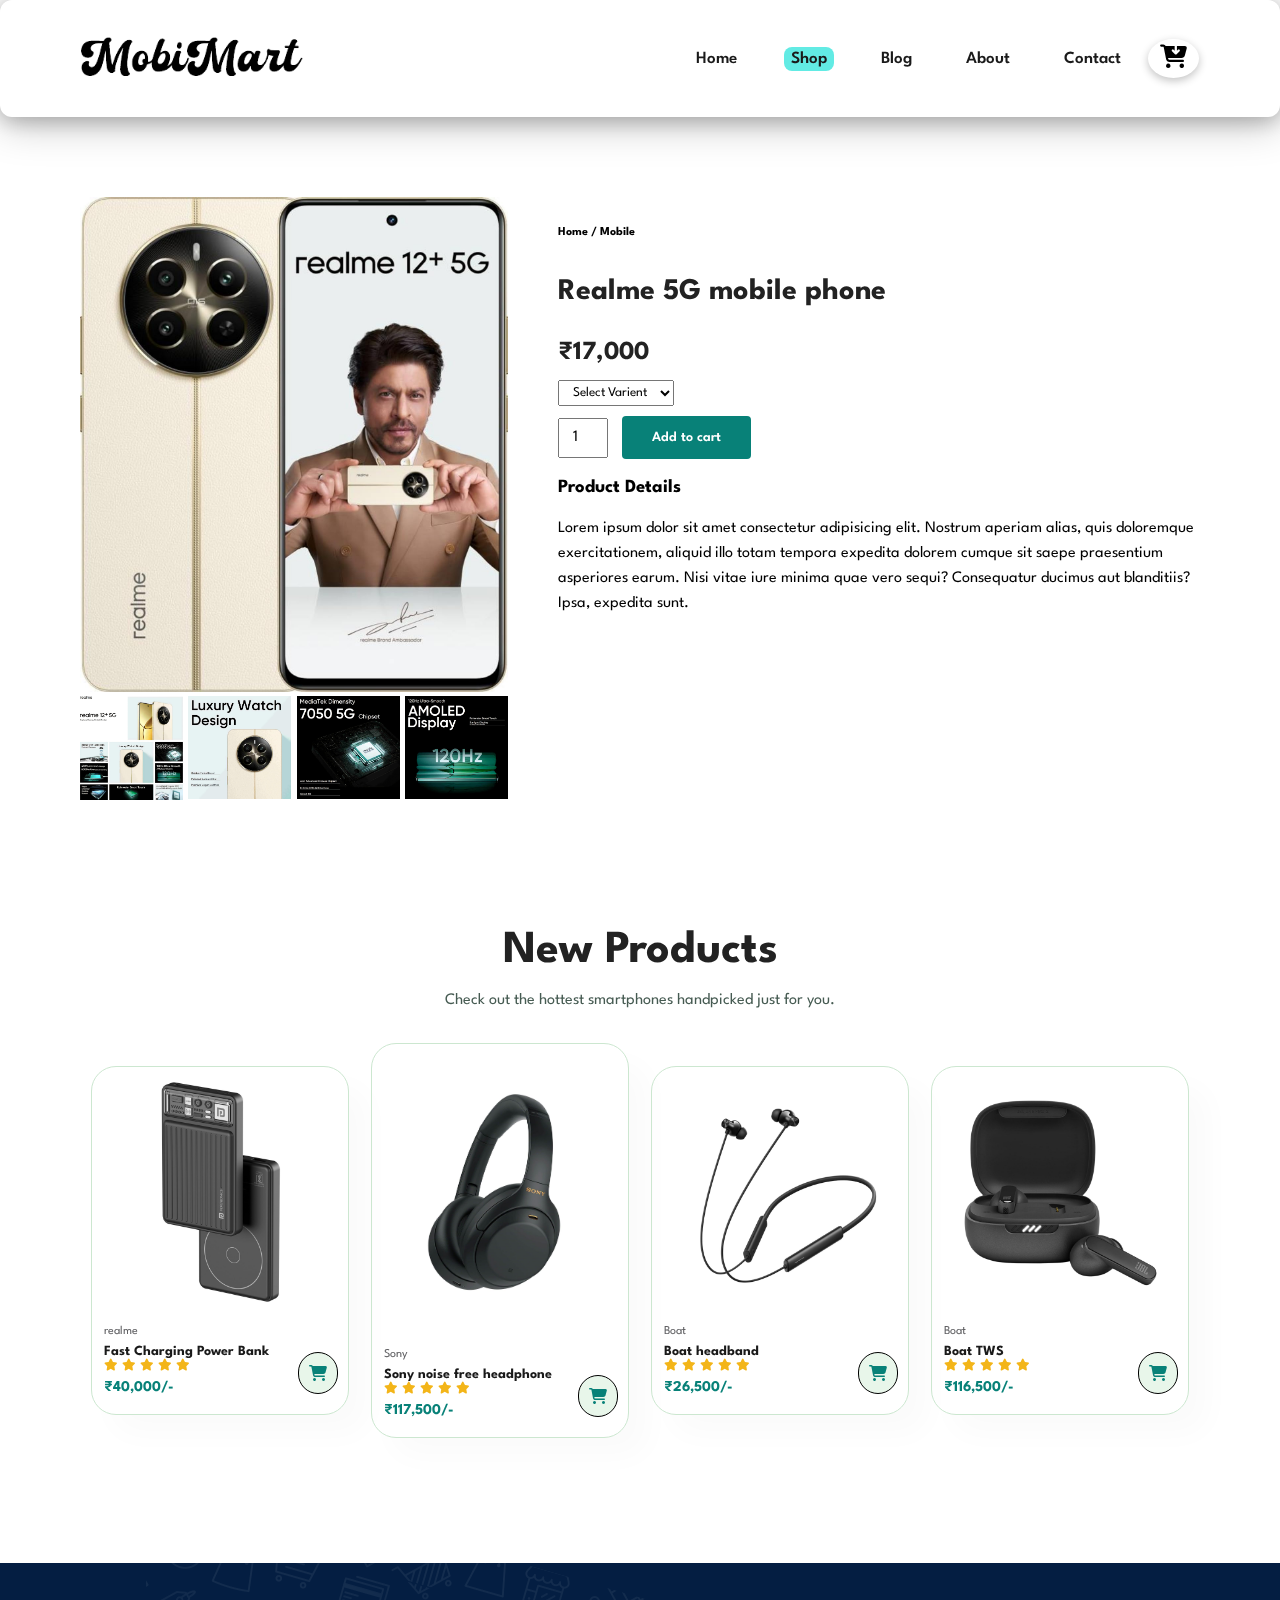
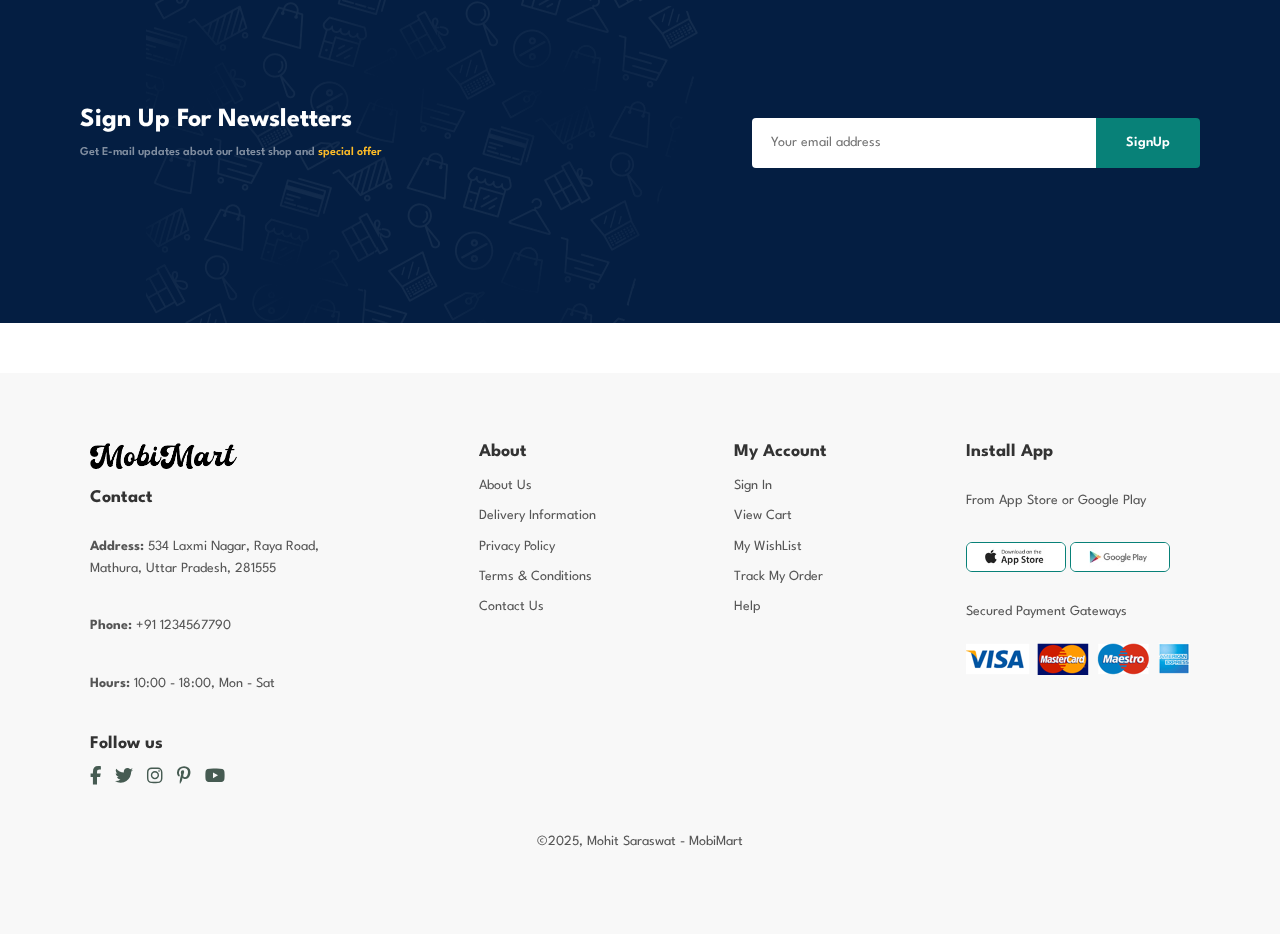
<file: sproduct.html>
<!DOCTYPE html>
<html lang="en">

<head>
    <meta charset="UTF-8">
    <meta http-equiv="X-UA-Compatible" content="IE=edge">
    <meta name="viewport" content="width=device-width, initial-scale=1.0">
    <title>Mobile Ecommerce</title>
    <link rel="stylesheet" href="https://cdnjs.cloudflare.com/ajax/libs/font-awesome/6.7.2/css/all.min.css">


    <link rel="stylesheet" href="style.css">
</head>

<body>
    <!-- .................... nav....................... -->
    <section id="header">
        <a href="/"><img src="/img/logo/logo.png" alt="logo" class="logo"></a>
        <div>
            <ul id="navbar">
                <li><a href="index.html">Home</a></li>
                <li><a class="active" href="shop.html">Shop</a></li>
                <li><a href="blog.html">Blog</a></li>
                <li><a href="about.html">About</a></li>
                <li><a href="contact.html">Contact</a></li>
                <div><a id="nav-cart" href="cart.html"><i class="fa-solid fa-cart-arrow-down fa-xl"></i></a></div>
                <a href="/" id="close"><i class="fa-solid fa-xmark"></i></a>
            </ul>
        </div>
        <div id="mobile">
            <a id="mob-nav-cart" href="cart.html"><i class="fa-solid fa-cart-arrow-down fa-xl"></i></a>
            <i id="bar" class="fas fa-outdent"></i>
        </div>
    </section>

<section id="prodetails" class="section-p1">
    <div class="single-pro-image">
        <img src="/img/products/card1/1.jpg" width="100%" id="MainImg" >
        <div class="small-img-group">
            <div class="small-img-col">
                <img src="/img/products/card1/2.jpg" width="100%" class="small-img">
            </div>

            <div class="small-img-col">
                <img src="/img/products/card1/3.jpg" width="100%" class="small-img">
            </div>
            <div class="small-img-col">
                <img src="/img/products/card1/4.jpg" width="100%" class="small-img">
            </div>
            <div class="small-img-col">
                <img src="/img/products/card1/5.jpg" width="100%" class="small-img">
            </div>

        </div>
    </div>
    <div class="single-pro-details">
        <h6>Home / Mobile</h6>
        <h4>Realme 5G mobile phone</h4>
        <h2>₹17,000</h2>
        <select>
            <option>Select Varient</option>
            <option>4gb & 64gb</option>
            <option>6gb & 128gb</option>
            <option>8gb & 256gb</option>
        </select>
        <input type="number" value="1">
        <button class="normal">Add to cart</button>
        <h3>Product Details</h3>
        <span>Lorem ipsum dolor sit amet consectetur adipisicing elit. Nostrum aperiam alias, quis doloremque exercitationem, aliquid illo totam tempora expedita dolorem cumque sit saepe praesentium asperiores earum. Nisi vitae iure minima quae vero sequi? Consequatur ducimus aut blanditiis? Ipsa, expedita sunt.</span>
    </div>
</section>


<section id="product1" class="section-p1">
    <h2>New Products</h2>
    <p>Check out the hottest smartphones handpicked just for you.</p>
    <div class="pro-container">
        <div class="pro">

            <img src="/img/products/p1/1.jpg" alt="product1">
            <div class="des">
                <span>realme</span>
                <h5>Fast Charging Power Bank </h5>
                <div class="star">
                    <i class="fas fa-star"> </i>
                    <i class="fas fa-star"> </i>
                    <i class="fas fa-star"> </i>
                    <i class="fas fa-star"> </i>
                    <i class="fas fa-star"> </i>
                </div>
                <h4>₹40,000/-</h4>
            </div>
            <a href="#"><i class="fa-solid fa-cart-shopping cart"></i></a>
        </div>

        <div class="pro">
            <img src="/img/products/p2/1.jpg" alt="product1">
            <div class="des">
                <span>Sony</span>
                <h5>Sony noise free headphone</h5>
                <div class="star">
                    <i class="fas fa-star"> </i>
                    <i class="fas fa-star"> </i>
                    <i class="fas fa-star"> </i>
                    <i class="fas fa-star"> </i>
                    <i class="fas fa-star"> </i>
                </div>
                <h4>₹117,500/-</h4>
            </div>
            <a href="#"><i class="fa-solid fa-cart-shopping cart"></i></a>
        </div>

        <div class="pro">
            <img src="/img/products/p3/1.jpg" alt="product1">
            <div class="des">
                <span>Boat</span>
                <h5>Boat headband </h5>
                <div class="star">
                    <i class="fas fa-star"> </i>
                    <i class="fas fa-star"> </i>
                    <i class="fas fa-star"> </i>
                    <i class="fas fa-star"> </i>
                    <i class="fas fa-star"> </i>
                </div>
                <h4>₹26,500/-</h4>
            </div>
            <a href="#"><i class="fa-solid fa-cart-shopping cart"></i></a>
        </div>

        <div class="pro">
            <img src="/img/products/p4/1.jpg" alt="product1">
            <div class="des">
                <span>Boat</span>
                <h5>Boat TWS</h5>
                <div class="star">
                    <i class="fas fa-star"> </i>
                    <i class="fas fa-star"> </i>
                    <i class="fas fa-star"> </i>
                    <i class="fas fa-star"> </i>
                    <i class="fas fa-star"> </i>
                </div>
                <h4>₹116,500/-</h4>
            </div>
            <a href="#"><i class="fa-solid fa-cart-shopping cart"></i></a>
        </div>

    </div>



</section>

    <section id="newsletter" class="section-p1 section-m1">
        <div class="newstext">
            <h4>Sign Up For Newsletters</h4>
            <p>Get E-mail updates about our latest shop and <span>special offer</span></p>
        </div>
        <div class="form">
            <input type="text" placeholder="Your email address">
            <button class="normal">SignUp</button>
        </div>
    </section>

    <footer class="section-p1">
        <div class="col">
            <img class="logo" src="/img/logo/logo.png" alt="logo">
            <h4>Contact</h4>
            <p><strong>Address:</strong> 534 Laxmi Nagar, Raya Road, Mathura, Uttar Pradesh, 281555</p>
            <p><strong>Phone:</strong> +91 1234567790</p>
            <p><strong>Hours:</strong> 10:00 - 18:00, Mon - Sat</p>
            <div class="follow">
                <h4>Follow us</h4>
                <div class="icon">
                    <i class="fab fa-facebook-f"></i>
                    <i class="fab fa-twitter"></i>
                    <i class="fab fa-instagram"></i>
                    <i class="fab fa-pinterest-p"></i>
                    <i class="fab fa-youtube"></i>
                </div>
            </div>
        </div>
        <div class="col">
            <h4>About</h4>
            <a href="#">About Us</a>
            <a href="#">Delivery Information</a>
            <a href="#">Privacy Policy</a>
            <a href="#">Terms & Conditions</a>
            <a href="#">Contact Us</a>
        </div>

        <div class="col">
            <h4>My Account</h4>
            <a href="#">Sign In</a>
            <a href="#">View Cart</a>
            <a href="#">My WishList</a>
            <a href="#">Track My Order</a>
            <a href="#">Help</a>
        </div>

        <div class="col install">
            <h4>Install App</h4>
            <p>From App Store or Google Play</p>
            <div class="row">
                <img src="img/pay/app.jpg" alt="App Store">
                <img src="img/pay/play.jpg" alt="Google Play">
            </div>
            <p>Secured Payment Gateways</p>
            <img src="img/pay/pay.png" alt="Payment Methods">
        </div>
        <div class="copyright">
            <p>©2025, Mohit Saraswat - MobiMart</p>
        </div>
    </footer>



    <script>
        var MainImg = document.getElementById("MainImg")
        var smallimg = document.getElementsByClassName("small-img")

        smallimg[0].onclick = function(){
            MainImg.src = smallimg[0].src;
        }
        smallimg[1].onclick = function(){
            MainImg.src = smallimg[1].src;
        }
        smallimg[2].onclick = function(){
            MainImg.src = smallimg[2].src;
        }
        smallimg[3].onclick = function(){
            MainImg.src = smallimg[3].src;
        }
    </script>
    <script src="script.js"></script>
</body>

</html>
</file>
<file: style.css>
@import url("https://fonts.googleapis.com/css2?family=Spartan:wght@100;200;300;400;500;600;700;800;900&display=swap");

* {
  margin: 0;
  padding: 0;
  box-sizing: border-box;
  font-family: "Spartan", sans-serif;
  scrollbar-width: none;

}

html {
  scroll-behavior: smooth;
}

/* Global Styles */

h1 {
  font-size: 50px;
  line-height: 64px;
  color: #222;
}

h2 {
  font-size: 46px;
  line-height: 54px;
  color: #222;
}

h4 {
  font-size: 20px;
  color: #222;
}

h6 {
  font-weight: 700;
  font-size: 12px;
}

p {
  font-size: 16px;
  color: #465b52;
  margin: 15px 0 20px 0;
}

.section-p1 {
  padding: 60px 80px;
}

.section-m1 {
  margin: 50px 0;
}

button.normal {
  font-size: 14px;
  font-weight: 600;
  padding: 15px 30px;
  color: black;
  background-color: #fff;
  border-radius: 4px;
  cursor: pointer;
  border: none;
  outline: none;
  transition: 0.2s;
}

body {
  width: 100vw;

}

/* -------------nav----------- */
#header {
  height: 13vh;
  display: flex;
  align-items: center;
  justify-content: space-between;
  padding: 20px 80px;
  backdrop-filter: blur(1px) saturate(180%);
  background-color: rgb(255, 255, 255);
  border-radius: 12px;
  border: 1px solid rgba(255, 255, 255, 0.125);
  box-shadow: rgba(0, 0, 0, 0.25) 0px 7px 40px, rgba(0, 0, 0, 0.22) 0px 4px 20px;
  position: sticky;
  z-index: 500;
  top: 0;
  left: 0;
}

#header a img {
  height: 39px;
}

#navbar {
  display: flex;
  align-items: center;
  justify-content: center;
  /* position: relative; */


}

#navbar li {
  list-style: none;
  padding: 0 20px;
}

#navbar li a {
  text-decoration: none;
  font-size: 17px;
  font-weight: 600;
  color: #1a1a1a;
  transition: 0.3s ease;
  padding: 4px 7px;

}

#navbar li a:hover {
  color: black;
  background-color: rgb(0, 206, 196);
  border-radius: 8px;
  box-shadow: rgba(0, 0, 0, 0.24) 0px 3px 8px;


}

#navbar li a.active {
  padding: 4px 7px;
  border-radius: 8px;
  background-color: rgb(98, 235, 228);

  /* color: rgb(53, 59, 137); */
}

#mobile {
  display: none;
  align-items: center;
}

#close {
  display: none;
}

#nav-cart {
  text-decoration: none;
  color: black;
  padding: 12px;
  border-radius: 50%;
  box-shadow: rgba(0, 0, 0, 0.24) 0px 3px 8px;

}

#nav-cart:hover,
#nav-cart.active {
  background-color: rgb(98, 235, 228);
  color: black;
  padding: 12px;

}


/* -------Home / carousel-------- */
.carousel {
  width: 100vw;
  height: 100vh;
  position: relative;
  margin-top: -79px;

}


.carousel>ul {
  margin: 0;
  padding: 0;
  list-style: none;
}

.slide {
  position: absolute;
  inset: 0;
  opacity: 0;
  transition: 200ms opacity ease-in-out;
  transition-delay: 200ms;
}

.slide>img {
  display: block;
  width: 100%;
  height: 100%;
  object-fit: cover;
  object-position: center;
}

.slide[data-active] {
  opacity: 1;
  z-index: 1;
  transition-delay: 0ms;
}

.carousel-button {
  position: absolute;
  background: none;
  background-color: rgb(0, 0, 0, 0.1);
  border: none;
  font-size: 3rem;
  color: rgba(255, 255, 255, 0.5);
  top: 50%;
  transform: translateY(-50%);
  z-index: 2;
  width: 70px;
  height: 70px;
  border-radius: 100%;
  cursor: pointer;
  padding: 0.5rem;
}

.carousel-content {
  text-align: center;
  position: absolute;
  top: 30%;
  left: 28%;
  width: 46%;
  padding: 30px 20px;
  display: flex;
  flex-direction: column;
  justify-content: center;
  align-items: center;
  z-index: 200;
  backdrop-filter: blur(1px) saturate(136%);
  background-color: rgba(17, 25, 40, 0.231);
  border-radius: 12px;
}

.carousel-content h1 {
  color: rgb(239, 223, 0);
  font-size: 30px;
  font-weight: 900;
  text-shadow: 5px 6px 8px rgba(0, 0, 0, 0.80);
}

.carousel-content h2 {
  color: white;
  text-shadow: 5px 6px 8px rgba(0, 0, 0, 0.80);
  font-weight: bolder;
  text-transform: uppercase;
  font-size: 20px;
}

.carousel-content p {
  text-shadow: 5px 6px 8px rgba(0, 0, 0, 0.80);
  font-weight: bolder;
  color: #e9e8e8;
}

.carousel-content .btn button {
  background-color: rgb(0, 210, 0);
  padding: 10px 20px;
  border: none;
  border-radius: 5px;
  color: white;
  font-weight: bolder;
  cursor: pointer;
}

.carousel-content .btn button:hover {
  background-color: rgb(2, 189, 2);
  color: rgb(30, 29, 29);

}

.carousel-content .btn .btn1 {
  background-color: transparent;
  padding: 10px 20px;
  border: 1px solid rgb(233, 233, 233);
  border-radius: 5px;
  color: white;
  font-weight: bolder;
  cursor: pointer;

}

.carousel-content .btn .btn1:hover {
  color: white;
  background-color: rgba(255, 255, 255, 0.231);

}

.carousel-button:hover,
.carousel-button:focus {
  color: white;
  background-color: rgba(0, 0, 0, 0.6);
}

.carousel-button:focus {
  outline: 1px solid black;
}

.carousel-button.prev {
  left: 1rem;
}

.carousel-button.next {
  right: 1rem;
}


/* ------------feature section------------- */

/* -----------feature------------ */
#feature {
  display: flex;
  align-items: center;
  justify-content: space-between;
  flex-wrap: wrap
}

#feature .fe-box {
  width: 180px;
  text-align: center;
  padding: 25px 15px;
  box-shadow: rgba(0, 0, 0, 0.24) 0px 3px 8px;
  border: 1px solid #cce7d0;
  border-radius: 10px;
  margin: 15px 0;
  height: fit-content;
  transition: transform 0.5s;

}


#feature .fe-box:hover {
  box-shadow: rgba(0, 0, 0, 0.35) 0px 5px 15px;
  transform: translateY(-10px);

}

#feature .fe-box img {
  padding: 0;
  height: 148px;
  width: 100%;
  object-fit: contain;
  background-color: rgb(244, 240, 240);
  border-radius: 100%;
  margin-bottom: 10px;
}

#feature .fe-box h6 {
  display: inline-block;
  padding: 9px 8px 6px 8px;
  line-height: 10px;
  border-radius: 4px;
  color: #088178;
  background-color: #d5aeb7;
}

#feature .fe-box:nth-child(2) h6 {
  background-color: #cdebbc;
}

#feature .fe-box:nth-child(3) h6 {
  background-color: #d1e8f2;
}

#feature .fe-box:nth-child(4) h6 {
  background-color: #cdd4f8;
}

#feature .fe-box:nth-child(5) h6 {
  background-color: #f6dbf6;
}

#feature .fe-box:nth-child(6) h6 {
  background-color: #fff2e5;
}

/* ---------feature product----------- */
#product1 {
  text-align: center;

}

#product1 button {
  padding: 10px 20px;
  margin: 20px 0;
  background-color: rgb(242, 239, 239);
  border: 1px solid black;
  font-size: 16px;
  border-radius: 5px;
}

#product1 button:hover {
  background-color: #088178;
  color: #fff;

}

#product1 .pro-container {
  display: grid;
  grid-template-columns: repeat(4, 1fr);
  /* grid-template-columns: repeat(4,); */
  /* gap: 20px; */
}

#product1 .pro {
  width: 23%;
  min-width: 250px;
  padding: 10px 12px;
  border: 1px solid #cce7d0;
  border-radius: 25px;
  cursor: pointer;
  box-shadow: 20px 20px 30px rgba(0, 0, 0, 0.02);
  margin: 15px 0;
  transition: 0.5s ease;
  position: relative;
}

#product1 {
  text-align: center;
}

#product1 .pro-container {
  display: flex;
  justify-content: space-around;
  align-items: center;
  flex-wrap: wrap;

}

#product1 .pro {
  width: 23%;
  min-width: 250px;
  padding: 10px 12px;
  border: 1px solid #cce7d0;
  border-radius: 25px;
  cursor: pointer;
  box-shadow: 20px 20px 30px rgba(0, 0, 0, 0.02);
  margin: 15px 0;
  transition: 0.5s ease;
  position: relative;
}

#product1 .pro:hover {
  box-shadow: 20px 20px 30px rgba(0, 0, 0, 0.08);

}

#product1 .pro img {
  width: 100%;

  transition: transform 0.5s ease;
  overflow: hidden;

}

#product1 .pro img:hover {
  transform: scale(1.1);
}

#product1 .pro .des {
  text-align: start;
  padding: 10px 0;

}

#product1 .pro .des span {
  color: #606063;
  font-size: 12px;

}

#product1 .pro .des h5 {
  padding-top: 7px;
  color: #1a1a1a;
  font-size: 14px;
}

#product1 .pro .des i {
  font-size: 12px;
  color: rgb(243, 181, 25);
}

#product1 .pro .des h4 {
  padding-top: 7px;
  font-size: 15px;
  font-weight: 700;
  color: #088178;
}

#product1 .pro .cart {
  position: absolute;
  width: 40px;
  line-height: 40px;
  border-radius: 50px;
  background-color: #e8f6ea;
  color: #088178;
  border: 1px solid black;
  bottom: 20px;
  right: 10px;
}

/* ----------------------banner------------ */
#banner {

  background-image: url(/img/banner/banner1.jpg);
  width: 100%;
  height: 60vh;
  background-size: cover;
  background-position: center;
  display: flex;
  align-self: center;
  justify-content: end;
}

#banner .banner-content {
  flex-direction: column;
  width: 700px;
  text-align: center;
  display: flex;
  align-self: center;
  justify-content: center;
  margin: 0 100px;

}

#banner .banner-content h4 {
  color: white;
  font-size: 16px;

}

#banner .banner-content h2 {
  color: white;
  font-size: 30px;
  padding: 10px 30px;
}

#banner .banner-content h2 span {
  color: rgb(255, 191, 0)
}

#banner .banner-content button {
  margin: 0 auto;
  width: 200px;
}

#banner .banner-content button:hover {
  background-color: #088178;
  color: #fff;

}

/* ----------------New category----------- */
/* done  */

/* ----------------Sm banner----------- */
#sm-banner {
  display: flex;
  justify-content: space-between;
  flex-wrap: wrap;

}

#sm-banner .banner-box {
  background-image: url(/img/banner/b1.jpg);
  min-width: 49%;
  height: 50vh;
  background-size: cover;
  background-position: right;
  display: flex;
  flex-direction: column;
  align-self: flex-start;
  justify-content: center;
  padding: 30px;

}

#sm-banner .banner-box2 {
  background-image: url(/img/banner/b2.jpg);


}

#sm-banner h4 {
  color: white;
  font-size: 20px;
  font-weight: 800;

}

#sm-banner .banner-box2 h4 {
  color: black;
}

#sm-banner h2 {
  color: white;
  font-size: 20px;
  font-weight: 300;
}

#sm-banner .banner-box2 h2 {
  color: black;

}

#sm-banner span {
  color: white;
  font-size: 14px;
  font-weight: 500;
  padding-bottom: 15px;

}

#sm-banner .banner-box2 span {
  width: 300px;
  color: black;
}

button.white {
  font-size: 14px;
  font-weight: 600;
  padding: 15px 30px;
  width: 150px;
  color: black;
  background-color: rgba(255, 255, 255, 0.264);
  border-radius: 4px;
  cursor: pointer;
  border: 1px solid white;
  outline: none;
  transition: 0.2s;
}

#sm-banner .banner-box:hover button {
  background-color: #08ffef;
  border: 1px solid #088178;
}

#banner3 {
  display: flex;
  justify-content: space-between;
  flex-wrap: wrap;
  padding: 0 80px;

}

#banner3 .banner-box {
  background-image: url(/img/banner/b3.jpg);
  min-width: 30%;
  height: 30vh;
  background-size: cover;
  background-position: center;
  display: flex;
  flex-direction: column;
  align-self: flex-start;
  justify-content: center;
  padding: 20px;
  margin-bottom: 20px;

}

#banner3 h2 {
  color: #060606;
  font-weight: 900;
  font-size: 22px;
}

#banner3 h3 {
  color: red;
  font-weight: 800;
  font-size: 15px;
}

#banner3 .banner-box2 {
  background-image: url("/img/banner/b4.png");
  background-position: left;
}

#banner3 .banner-box3 {
  background-image: url("/img/banner/b5.jpg");
}


/* --------trust-------- */
#trust-section {
  display: flex;
  justify-content: space-between;
  align-items: center;

}

#trust-section .trust-banner h3 {
  padding: 20px 0;
  text-align: center;
}

#trust-section .trust-banner ul {
  font-weight: bold;
}

#trust-section .trust-banner ul p span {
  color: rgb(67, 202, 0);
  text-shadow: 6px 3px 20px rgba(0, 0, 0, 0.4);
  font-size: 20px;
}

#trust-section .trust-banner ul p span1 {
  color: rgb(202, 10, 0);
  text-shadow: 6px 3px 20px rgba(0, 0, 0, 0.4);
  font-size: 20px;
}

#trust-section .trust-banner .button1 button {
  background-color: rgb(0, 210, 0);
  padding: 10px 20px;
  border: none;
  border-radius: 5px;
  color: white;
  font-weight: bolder;
  cursor: pointer;
}

#trust-section .button1 button:hover {
  background-color: rgb(2, 189, 2);
  /* color: rgb(209, 206, 206); */

}

#trust-section .trust-banner .button1 .btn2 {
  background-color: transparent;
  padding: 10px 20px;
  border: 1px solid rgb(14, 13, 13);
  border-radius: 5px;
  color: rgb(0, 0, 0);
  font-weight: bolder;
  cursor: pointer;

}

#trust-section .trust-banner .button1 .btn2:hover {
  color: rgb(0, 0, 0);
  background-color: rgba(175, 175, 175, 0.422);

}

#trust-section .trust-tech-img {
  background-image: url("/img/banner/banner3.jpg");
  width: 40%;
  height: 70vh;
  background-position: center;
  background-size: cover;
  margin: 0 50px;
  border-radius: 100% 100% 100% 20%;
  transition: transform 0.5s;

}

#trust-section .trust-tech-img:hover {
  transform: translateY(-10px);

}

/* ---------newsletter---------- */
#newsletter {
  background-image: url("/img/banner/b14.png");
  display: flex;
  width: 100%;
  height: 40vh;
  justify-content: space-between;
  flex-wrap: wrap;
  align-items: center;
  background-repeat: no-repeat;
  background-position: 20% 30%;
  background-color: #041e42;
}

#newsletter h4 {
  font-size: 26px;
  font-weight: 700;
  color: #fff;
}

#newsletter p {
  font-size: 12px;
  font-weight: 600;
  color: #818ea0;
}

#newsletter p span {
  color: #ffbd27;
}

#newsletter .form {
  display: flex;
  width: 40%;
}

#newsletter input {
  height: 3.125rem;
  padding: 0 1.25em;
  font-size: 14px;
  width: 100%;
  border: 1px solid transparent;
  border-radius: 4px;
  outline: none;
  border-top-right-radius: 0;
  border-bottom-right-radius: 0;
}

#newsletter button {
  background-color: #088178;
  color: #fff;
  white-space: nowrap;
  border-top-left-radius: 0;
  border-bottom-left-radius: 0;

}

/* -------------footer----------- */

footer {
  display: flex;
  flex-wrap: wrap;
  justify-content: space-between;
  padding: 40px 20px;
  background-color: #f8f8f8;
}

footer .col {
  display: flex;
  flex-direction: column;
  margin: 10px;
  max-width: 250px;
}

footer .logo {
  margin-bottom: 20px;
  width: 150px;
}

footer h4 {
  margin-bottom: 15px;
  font-size: 18px;
  color: #333;
}

footer p,
footer a {
  font-size: 14px;
  color: #555;
  line-height: 1.6;
}

footer a {
  text-decoration: none;
  margin-bottom: 8px;
  display: block;
}

footer a:hover,
footer .follow .icon i:hover {
  color: #088178;

}


footer .follow {
  margin-top: 20px;
}

footer .follow .icon i {
  font-size: 18px;
  margin-right: 10px;
  color: #465b52;
  cursor: pointer;
}

footer .install .row img {
  border: 1px solid #088178;
  border-radius: 6px;
  width: 100px;
  margin: 10px 0;
}

footer .copyright {
  width: 100%;
  text-align: center;
  padding-top: 20px;
  font-size: 14px;
  color: #888;
}


/* -----------shop.html ------- */
#page-header {
  background-image: url(/img/banner/1.jpg);
  width: 100%;
  height: 40vh;
  background-size: cover;
  background-position: center;
  display: flex;
  justify-content: center;
  text-align: center;
  background-color: black;
  flex-direction: column;
  padding: 14px;
  opacity: 0.7;
}

#page-header h2,
#page-header p {
  color: white;
  text-shadow: 10px 4px 4px #000;
}

#pagination {
  text-align: center;
}

#pagination a {
  text-decoration: none;
  background: #088178;
  padding: 15px 20px;
  border-radius: 4px;
  color: #fff;
  font-weight: 600;
}

/* -------single product html------- */
#prodetails {
  display: flex;
  margin-top: 20px;
}


#prodetails .single-pro-image {
  width: 40%;
  margin-right: 50px;

}

.small-img-group {
  display: flex;
  justify-content: space-between;
}

.small-img-col {
  flex-basis: 24%;
  cursor: pointer;
}

#prodetails .single-pro-details {
  width: 60%;
  padding-top: 30px;
}

#prodetails .single-pro-details h4 {
  padding: 40px 0 20px 0;
  font-size: 30px;
}

#prodetails .single-pro-details h2 {
  font-size: 26px;
}

#prodetails .single-pro-details select {
  display: block;
  padding: 5px 10px;
  margin-bottom: 10px;
}

#prodetails .single-pro-details input {
  width: 50px;
  height: 40px;
  padding-left: 13px;
  font-size: 16px;
  margin-right: 10px;
}

#prodetails .single-pro-details input:focus {
  outline: none;
}

#prodetails .single-pro-details button {
  background-color: #088178;
  color: #fff;
}

#prodetails .single-pro-details h3 {
  padding: 20px 0;
}

#prodetails .single-pro-details span {
  line-height: 25px;

}


/* --------blog.html-------- */

#page-header.blog-header {
  background-image: url(/img/banner/11.jpg);
  opacity: 1;
}

#blog {
  padding: 150px 150px 0 150px;

}

#blog .blog-box {
  display: flex;
  align-items: center;
  width: 100%;
  position: relative;
  padding-bottom: 90px;
}

#blog .blog-img {
  width: 50%;
  margin-right: 40px;
}

#blog img {
  width: 100%;
  height: 300px;
  object-fit: cover;
}

#blog .blog-details {
  width: 50%;
}

#blog .blog-details a {
  text-decoration: none;
  font-size: 11px;
  color: #000;
  font-weight: 700;
  transition: 0.3s;
}

#blog .blog-details a:hover {
  color: #088178;
}

#blog .blog-box h1 {
  position: absolute;
  top: -50px;
  left: 0;
  font-size: 20px;
  font-weight: 700;
  color: #a3a4a5;
  text-decoration: underline;
}

/* ------------About.html----------- */
#page-header.about-header {
  background-image: url(/img/about/banner.png);
}

#about-head {
  display: flex;
  align-items: center;
}

#about-head img {
  width: 40%;
  height: auto;
  border-radius: 0 70px;
  box-shadow: rgba(0, 0, 0, 0.35) 0px 5px 15px;

}

#about-head div {
  padding-left: 40px;

}

#about-app {
  text-align: center;
}

#about-app .video {
  width: 70%;
  height: 100%;
  margin: 30px auto 0 auto;
}

#about-app .video video {
  width: 100%;
  height: 100%;
  border-radius: 20px;
}

/*----------- Contact html----- */
#contact-details {
  display: flex;
  justify-content: space-between;
  align-items: center;
}

#contact-details .details {
  width: 40%;

}

#contact-details .details span,
#form-details form span {
  font-size: 12px;
}

#contact-details .details h2,
#form-details form h2 {
  font-size: 26px;
  line-height: 35px;
  padding: 20px 0;
}

#contact-details .details h3 {
  font-size: 16px;
  padding-bottom: 15px;
}

#contact-details .details li {
  list-style: none;
  display: flex;
  padding: 10px 0;
}

#contact-details .details li i {
  font-size: 14px;
  padding-right: 22px;
}

#contact-details .details li p {
  margin: 0;
  font-size: 14px;
}

#contact-details .map {
  width: 55%;
  height: 440px;
}

#contact-details .map iframe {
  border-radius: 10px;
  width: 100%;
  height: 100%;
}

#form-details {
  display: flex;
  justify-content: space-between;
  margin: 30px;
  padding: 60px;
  border: 1px solid #e1e1e1;
}

#form-details form {
  width: 65%;
  display: flex;
  flex-direction: column;

}

#form-details form input,
#form-details form textarea {
  width: 100%;
  padding: 12px 15px;
  outline: none;
  margin-bottom: 20px;
  border: 1px solid #d2d0d0;

}

#form-details form button {
  background-color: #088178;
  color: white;
}

#form-details .people {
  margin-left: 40px;
}

#form-details .people div {
  padding-bottom: 25px;
  display: flex;
  align-items: flex-start;
}

#form-details .people div img {
  width: 65px;
  height: 65px;
  object-fit: cover;
  margin-right: 15px;
}

#form-details .people div {
  margin: 0;
  font-size: 13px;
  line-height: 25px;
}

#form-details .people div p span {
  display: block;
  font-size: 16px;
  font-weight: 600;
  color: black;
}

/* ----------cart html---- */

#cart {
  overflow-x: auto;
}
#cart table {
  width: 100%;
  border-collapse: collapse;
  table-layout: fixed;
  white-space: nowrap;

}

#cart table img {
  width: 70px;

}

#cart table td:nth-child(1) {
  width: 100px;
  text-align: center;
}

#cart table td:nth-child(2) {
  width: 150px;
  text-align: center;
}

#cart table td:nth-child(3) {
  width: 250px;
  text-align: center;
}

#cart table td:nth-child(4),
#cart table td:nth-child(5),
#cart table td:nth-child(6) {
  width: 150px;
  text-align: center;
}

#cart table td:nth-child(5) input {
  width: 70px;
  padding: 10px 5px 10px 15px;
}

#cart table thead {
  border: 1px solid #e2e0e1;
  border-left: none;
  border-right: none;
}

#cart table thead td {
  font-weight: 700;
  text-transform: uppercase;
  font-size: 13px;
  padding: 18px 0;
}

#cart table tbody tr td {
  padding-top: 15px;
}

#cart table tbody td {
  font-size: 13px;
}

#cart-add {
  display: flex;
  flex-wrap: wrap;
  justify-content: space-between;
}

#coupon {
  width: 50%;
  margin: 30px;
}

#coupon h3,
#subtotal h3 {
  padding-bottom: 15px;
}

#coupon input {
  padding: 10px 20px;
  outline: none;
  width: 60%;
  margin-right: 10px;
  border: 1px solid #e2e9e1;
}

#coupon button,
#subtotal button {

  background-color: #088178;
  color: white;
  padding: 12px 20px;
}

#subtotal {
  width: 40%;
  margin-bottom: 30px;
  border: 10px solid #e2e9e1;
  padding: 30px;
}

#subtotal table {
  border-collapse: collapse;
  width: 100%;
  margin-bottom: 20px;

}

#subtotal table td {
  width: 50%;
  border: 1px solid #e2e9e1;
  padding: 10px;
  font-size: 13px;
}





/* ------------media query----------- */
@media (max-width:799px) {
  .section-p1 {
    padding: 40px
  }

  #navbar {
    padding: 80px 0 0 10px;
    display: flex;
    flex-direction: column;
    align-items: flex-start;
    justify-content: flex-start;
    position: fixed;
    top: 0;
    right: -320px;
    height: 100vh;
    width: 300px;
    background-color: #f8f8f8;
    box-shadow: 0 40px 60px rgba(0, 0, 0, 0.1);
    transition: 0.5s;
  }

  #navbar.active {
    right: 0px;
  }

  #navbar li {
    margin-bottom: 25px;
  }

  #nav-cart {
    margin: 0 20px;
    box-shadow: none;
  }

  #mobile {
    color: #1a1a1a;
    font-size: 24px;
    display: flex;
    align-items: center;
  }

  #mobile #bar {
    padding-left: 20px;
    font-size: 34px;
  }

  #close {
    display: initial;
    position: absolute;
    top: 30px;
    left: 30px;
    color: #222;
    font-size: 24px;
  }

  #nav-cart {
    display: none;
  }

  .slide>img {
    height: 96%;
  }

  .carousel-content {
    width: 72vw;
    left: 18%;
  }

  .carousel-content h1 {
    font-size: 40px;
  }

  .carousel-content p {
    display: none;
  }

  .carousel-content .btn button,
  .carousel-content .btn .btn1 {
    padding: 20px 30px;
    font-size: 24px;
  }

  .carousel-button {
    z-index: 400;
  }

  #feature {
    justify-content: center;
  }

  #feature .fe-box {
    margin: 15px;
  }

  #product1 .pro-container {
    justify-content: center;
  }

  #product1 .pro {
    margin: 15px;
  }

  #banner {
    height: 30vh;
  }

  #banner .banner-content h4 {
    margin-left: 18rem;
    margin-bottom: 10px;
    font-size: 24px;
  }

  #banner .banner-content h2 {
    display: none;
  }

  #banner .banner-content button {
    font-size: 20px;
    margin-left: 20rem;
  }

  #sm-banner .banner-box {
    min-width: 100%;
    height: 30vh;
  }

  #banner3 {
    padding: 0 40px;
  }

  #banner3 .baner-box {
    min-width: 28%;
  }

  #trust-section .trust-tech-img {
    height: 27vh;
    width: 75%;
  }

  #newsletter {
    height: 20vh;
  }

  #newsletter .form {
    width: 70%;
  }

  /* contact page */
  #form-details {
    padding: 40px;
  }

  #form-details form {
    width: 50%;

  }
}

/* -------------- */
@media (max-width: 477px) {
  .section-p1 {
    padding: 20px;
  }

  #header {
    padding: 10px 30px;
  }

  #header a img {
    height: 29px;
  }



  .carousel-content {
    width: 74vw;
    left: 14%;
    top: 26%;
  }

  .carousel-content h1 {
    font-size: 30px;
  }

  .carousel-content h2 {
    display: none;
  }

  .carousel-content .btn button,
  .carousel-content .btn .btn1 {
    padding: 10px 15px;
    font-size: 20px;
    margin: 10px;
  }

  .carousel-button {
    z-index: 400;
  }

  #feature {
    justify-content: space-between
  }

  #feature .fe-box {
    width: 155px;
    margin: 0 0 15px 0;
  }

  #product .pro {
    width: 100%;
  }

  #banner {
    height: 45vh;
  }

  #sm-banner .banner-box {
    height: 40vh;
  }

  #sm-banner .banner-box2 {
    margin-top: 20px;
  }

  #banner3 {
    padding: 0 20px;
  }

  #banner3 .banner-box {
    width: 100%;

  }

  #trust-section {
    margin: 10px;
  }

  #trust-section .trust-tech-img {
    display: none;
  }

  #newsletter {
    padding: 40px 20px;
    height: 35vh;
  }

  #newsletter .form {
    width: 100%;
  }

  footer .copyright {
    text-align: start;
  }

  /* ----single--- */
  #prodetails {
    display: flex;
    flex-direction: column;
  }

  #prodetails .single-pro-image {
    width: 100%;
    margin-right: 0px;
  }

  #prodetails .single-pro-details {
    width: 100%;
  }

  /* ---small screen---- */
  #blog {
    padding: 100px 20px 0 20px;
  }

  #blog .blog-box {
    display: flex;
    flex-direction: column;
    align-items: flex-start;
  }

  #blog .blog-img {
    margin-right: 0;
    width: 100%;
    margin-bottom: 30px;
  }

  #blog .blog-details {
    width: 100%;
  }

  /* about page */
  #about-head {
    flex-direction: column;
  }

  #about-head img {
    width: 100%;
    margin-bottom: 20px;
  }

  #about-head div {
    padding-left: 0px;
  }

  #about-app .video {
    width: 100%;
  }

  /* contact page---- */
  #contact-details {
    flex-direction: column;
  }

  #contact-details .details {
    width: 100%;
    margin-bottom: 30px;
  }

  #contact-details .map {
    width: 100%;
  }

  #form-details {
    margin: 10px;
    padding: 30px 10px;
    flex-wrap: wrap;
  }

  #form-details form {
    width: 100%;
    margin-bottom: 30px;
  }

  #form-details .people {
    margin-left: -2px;
    overflow: hidden;
  }

  /* cart page--- */
  #cart-add{
    display: flex;
    flex-direction: column;
  }
  #coupon{
    width: 100%;
    
  }
  #subtotal{
    width: 100%;
    padding: 20px;
  }

}
</file>
